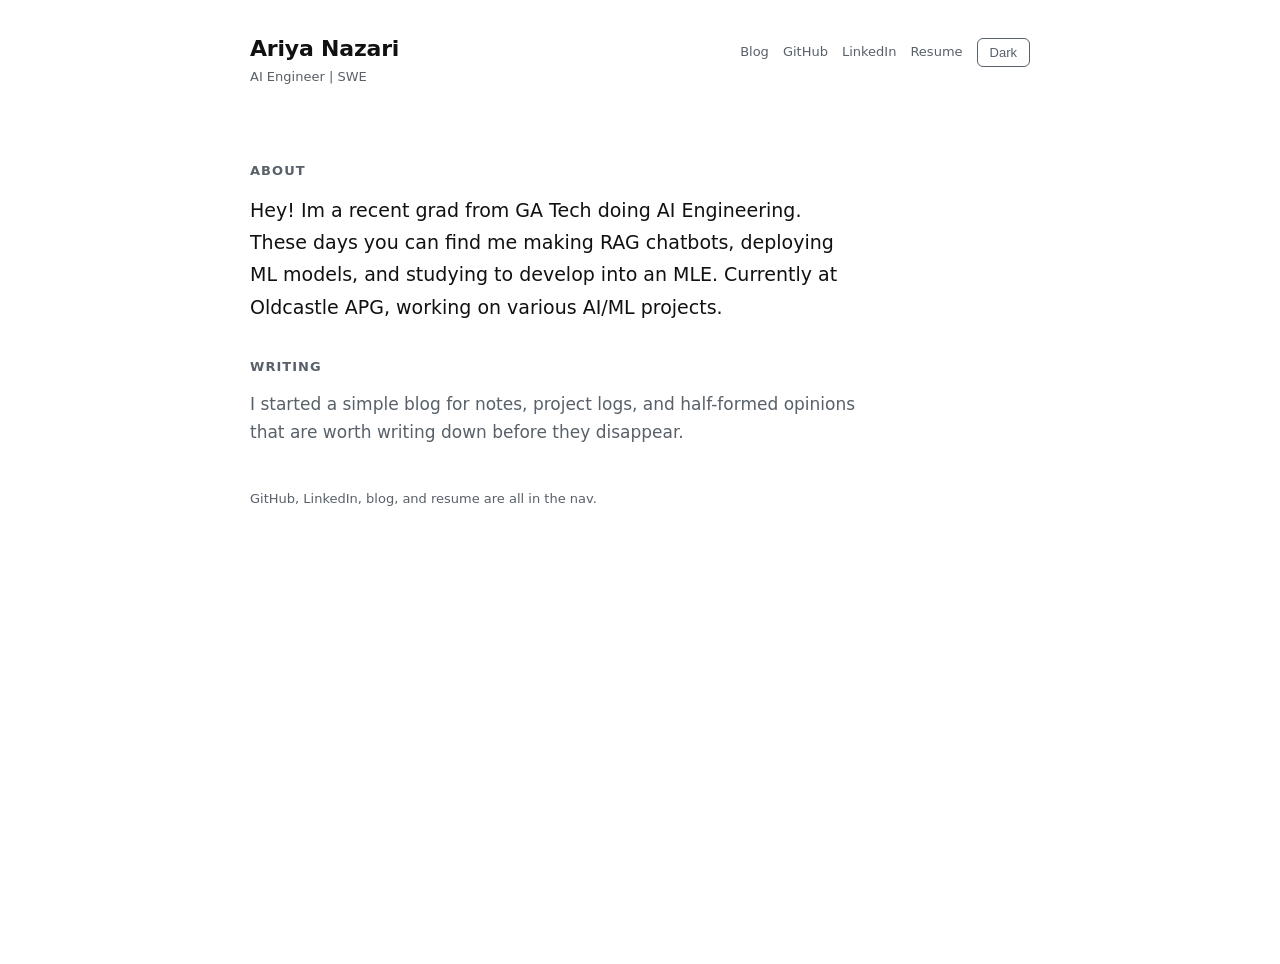
<file: index.html>
<!doctype html>
<html lang="en">
  <head>
    <meta charset="utf-8" />
    <meta name="viewport" content="width=device-width,initial-scale=1" />
    <title>Ariya Nazari</title>
    <meta
      name="description"
      content="My personal site for sharing random stuff"
    />
    <link rel="icon" href="https://www.svgrepo.com/show/440512/rick.svg" />

    <style>
      :root {
        --bg: #fff;
        --fg: #111;
        --muted: #586069;
        --accent: #0b5cff;
        --mono:
          ui-monospace, SFMono-Regular, Menlo, Monaco, "Roboto Mono",
          "Courier New", monospace;
        color-scheme: light;
      }

      [data-theme="light"] {
        --bg: #fff;
        --fg: #111;
        --muted: #586069;
        --accent: #0b5cff;
        color-scheme: light;
      }

      [data-theme="dark"] {
        --bg: #0b0b0c;
        --fg: #e6eef8;
        --muted: #94a3b8;
        --accent: #6ea8ff;
        color-scheme: dark;
      }

      html,
      body {
        height: 100%;
      }
      body {
        margin: 0;
        font-family:
          Inter,
          ui-sans-serif,
          system-ui,
          -apple-system,
          "Segoe UI",
          Roboto,
          "Helvetica Neue",
          Arial;
        background: var(--bg);
        color: var(--fg);
        -webkit-font-smoothing: antialiased;
        -moz-osx-font-smoothing: grayscale;
        line-height: 1.58;
        padding: 32px 20px;
        display: flex;
        justify-content: center;
      }
      .wrap {
        max-width: 780px;
        width: 100%;
      }
      header {
        display: flex;
        align-items: baseline;
        justify-content: space-between;
        gap: 16px;
        margin-bottom: 32px;
      }
      .brand {
        display: flex;
        flex-direction: column;
      }
      h1 {
        font-size: 22px;
        margin: 0;
        font-weight: 600;
        letter-spacing: -0.2px;
      }
      .subtitle {
        color: var(--muted);
        font-size: 13px;
      }

      nav {
        display: flex;
        gap: 14px;
        align-items: center;
      }
      a {
        color: inherit;
        text-decoration: none;
      }
      .link {
        font-size: 13px;
        color: var(--muted);
      }
      .link:hover {
        color: var(--fg);
        text-decoration: underline;
      }

      #theme-toggle {
        font-size: 13px;
        padding: 6px 12px;
        border: 1px solid var(--muted);
        border-radius: 6px;
        background: transparent;
        color: var(--muted);
        transition: all 0.2s ease;
      }

      #theme-toggle:hover {
        background: var(--muted);
        color: var(--bg);
        border-color: var(--fg);
      }

      main {
        padding-top: 8px;
      }
      .lead {
        font-size: 19px;
        margin: 0 0 16px;
        color: var(--fg);
        line-height: 1.7;
        max-width: 38rem;
      }
      .section {
        margin-top: 34px;
      }
      .section-title {
        font-size: 13px;
        margin: 0 0 12px;
        color: var(--muted);
        letter-spacing: 0.08em;
        text-transform: uppercase;
      }
      .section-copy {
        margin: 0;
        color: var(--muted);
        font-size: 17px;
        line-height: 1.7;
        max-width: 40rem;
      }

      .posts {
        display: flex;
        flex-direction: column;
        gap: 0;
      }
      .post {
        padding: 16px 0;
        border-top: 1px solid rgba(0, 0, 0, 0.06);
      }
      .post:first-child {
        border-top: 0;
      }
      .post-title {
        font-size: 20px;
        margin: 0;
        font-weight: 600;
        letter-spacing: -0.01em;
      }
      .meta {
        font-size: 12px;
        color: var(--muted);
        margin-top: 7px;
        font-family: var(--mono);
      }
      .post .excerpt {
        margin: 9px 0 0;
        color: var(--muted);
        font-size: 16px;
        line-height: 1.65;
        max-width: 42rem;
      }

      footer {
        margin-top: 42px;
        color: var(--muted);
        font-size: 13px;
      }

      .kbd {
        font-family: var(--mono);
        font-size: 12px;
        padding: 2px 6px;
        border-radius: 6px;
        border: 1px solid rgba(0, 0, 0, 0.06);
        background: rgba(0, 0, 0, 0.02);
      }

      @media (max-width: 520px) {
        body {
          padding: 20px;
        }
        header {
          flex-direction: column;
          align-items: flex-start;
          gap: 8px;
        }
      }
    </style>
  </head>
  <body>
    <div class="wrap">
      <header>
        <div class="brand">
          <h1>Ariya Nazari</h1>
          <div class="subtitle">AI Engineer | SWE</div>
        </div>
        <nav aria-label="main navigation">
          <a class="link" href="/blog/">Blog</a>
          <a class="link" href="https://github.com/mp20" target="_blank"
            >GitHub</a
          >
          <a
            class="link"
            href="https://www.linkedin.com/in/ariyanazari/"
            target="_blank"
            >LinkedIn</a
          >
          <a
            class="link"
            href="/Ariya_Nazari_Resume_Redacted.pdf"
            target="_blank"
            >Resume</a
          >
          <button
            id="theme-toggle"
            class="link"
            style="font-size: 13px"
          ></button>
        </nav>
      </header>

      <main>
        <section id="about" class="section">
          <h2 class="section-title">About</h2>
          <p class="lead">
            Hey! Im a recent grad from GA Tech doing AI Engineering. These days
            you can find me making RAG chatbots, deploying ML models, and
            studying to develop into an MLE. Currently at Oldcastle APG, working
            on various AI/ML projects.
          </p>
        </section>

        <section id="writing" class="section">
          <h2 class="section-title">Writing</h2>
          <p class="section-copy">
            I started a simple <a href="/blog/">blog</a> for notes, project
            logs, and half-formed opinions that are worth writing down before
            they disappear.
          </p>
        </section>

        <footer>
          <div>GitHub, LinkedIn, blog, and resume are all in the nav.</div>
        </footer>
      </main>
    </div>

    <script>
      const toggleBtn = document.getElementById("theme-toggle");
      const root = document.documentElement;
      const storedTheme = localStorage.getItem("theme");

      function updateButtonLabel(theme) {
        toggleBtn.textContent = theme === "dark" ? "Light" : "Dark";
      }

      if (storedTheme) {
        root.setAttribute("data-theme", storedTheme);
        updateButtonLabel(storedTheme);
      } else {
        const defaultTheme = "light";
        root.setAttribute("data-theme", defaultTheme);
        updateButtonLabel(defaultTheme);
      }

      toggleBtn.addEventListener("click", () => {
        const currentTheme = root.getAttribute("data-theme");
        const newTheme = currentTheme === "dark" ? "light" : "dark";
        root.setAttribute("data-theme", newTheme);
        localStorage.setItem("theme", newTheme);
        updateButtonLabel(newTheme);
      });
    </script>
  </body>
</html>
</file>
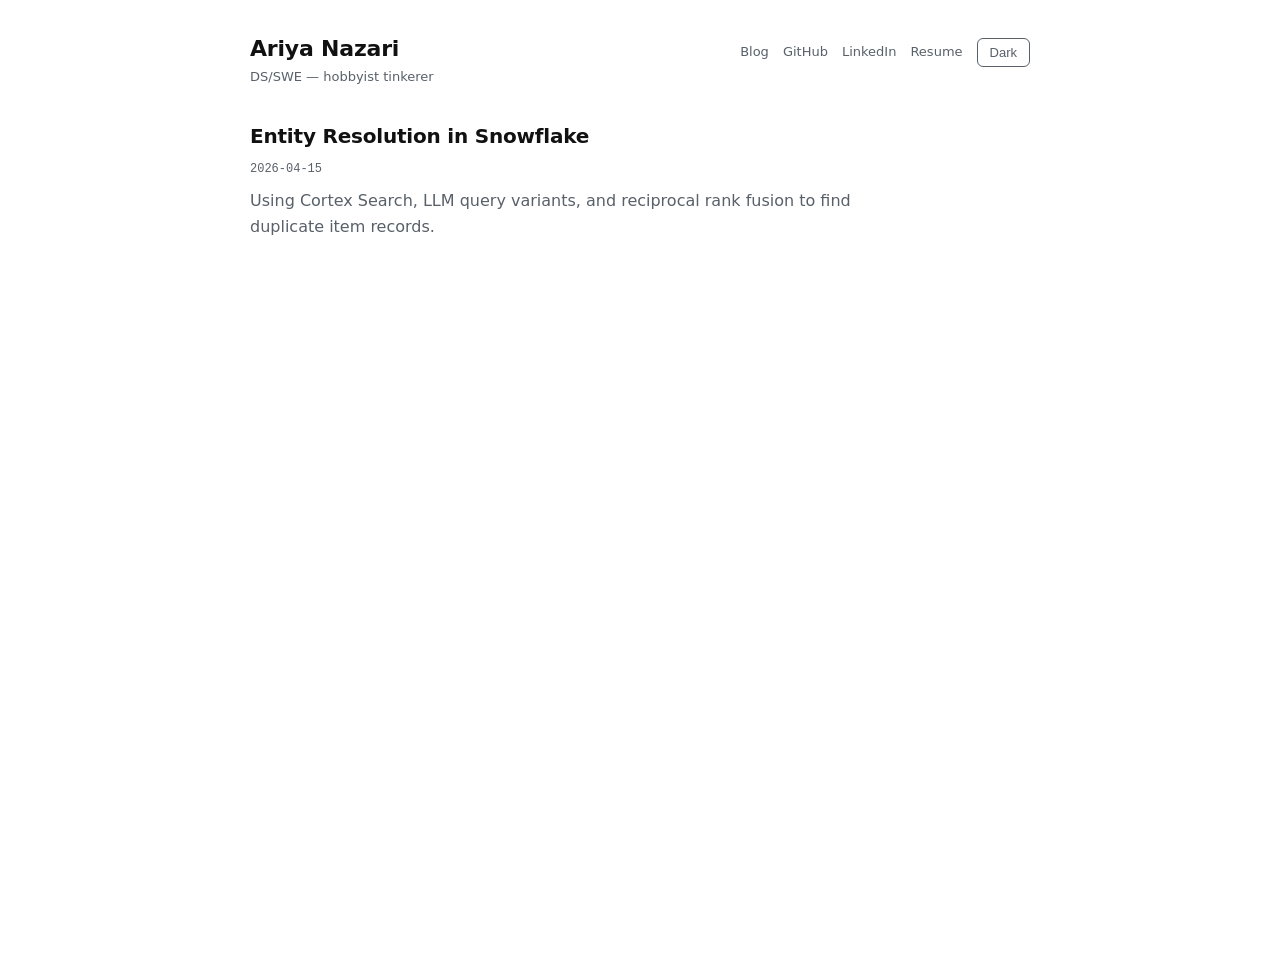
<file: blog/index.html>
<!doctype html>
<html lang="en">
<head>
  <meta charset="utf-8" />
  <meta name="viewport" content="width=device-width,initial-scale=1" />
  <title>Blog | Ariya Nazari</title>
  <meta name="description" content="Notes, thoughts, and project logs from Ariya Nazari." />
  <link rel="icon" href="https://www.svgrepo.com/show/440512/rick.svg">
  <link rel="stylesheet" href="/assets/css/blog.css" />
</head>
<body>
  <div class="wrap">
    <header class="site-header">
      <div class="brand">
        <a class="brand-title" href="/">Ariya Nazari</a>
        <div class="subtitle">DS/SWE — hobbyist tinkerer</div>
      </div>
      <nav class="nav" aria-label="blog navigation">
        <a class="link" href="/blog/">Blog</a>
        <a class="link" href="https://github.com/mp20" target="_blank">GitHub</a>
        <a class="link" href="https://www.linkedin.com/in/ariyanazari/" target="_blank">LinkedIn</a>
        <a class="link" href="/Ariya_Nazari_Resume_Redacted.pdf" target="_blank">Resume</a>
        <button id="theme-toggle" class="link" type="button"></button>
      </nav>
    </header>

    <main>
      <section class="posts">
        <article class="post">
          <h2 class="post-title"><a href="/blog/entity-resolution-in-snowflake/">Entity Resolution in Snowflake</a></h2>
          <div class="meta">2026-04-15</div>
          <p class="excerpt">Using Cortex Search, LLM query variants, and reciprocal rank fusion to find duplicate item records.</p>
        </article>
      </section>
    </main>

  </div>

  <script>
    const toggleBtn = document.getElementById('theme-toggle');
    const root = document.documentElement;
    const storedTheme = localStorage.getItem('theme');

    function updateButtonLabel(theme) {
      toggleBtn.textContent = theme === 'dark' ? 'Light' : 'Dark';
    }

    if (storedTheme) {
      root.setAttribute('data-theme', storedTheme);
      updateButtonLabel(storedTheme);
    } else {
      const defaultTheme = 'light';
      root.setAttribute('data-theme', defaultTheme);
      updateButtonLabel(defaultTheme);
    }

    toggleBtn.addEventListener('click', () => {
      const currentTheme = root.getAttribute('data-theme');
      const newTheme = currentTheme === 'dark' ? 'light' : 'dark';
      root.setAttribute('data-theme', newTheme);
      localStorage.setItem('theme', newTheme);
      updateButtonLabel(newTheme);
    });
  </script>
</body>
</html>
</file>
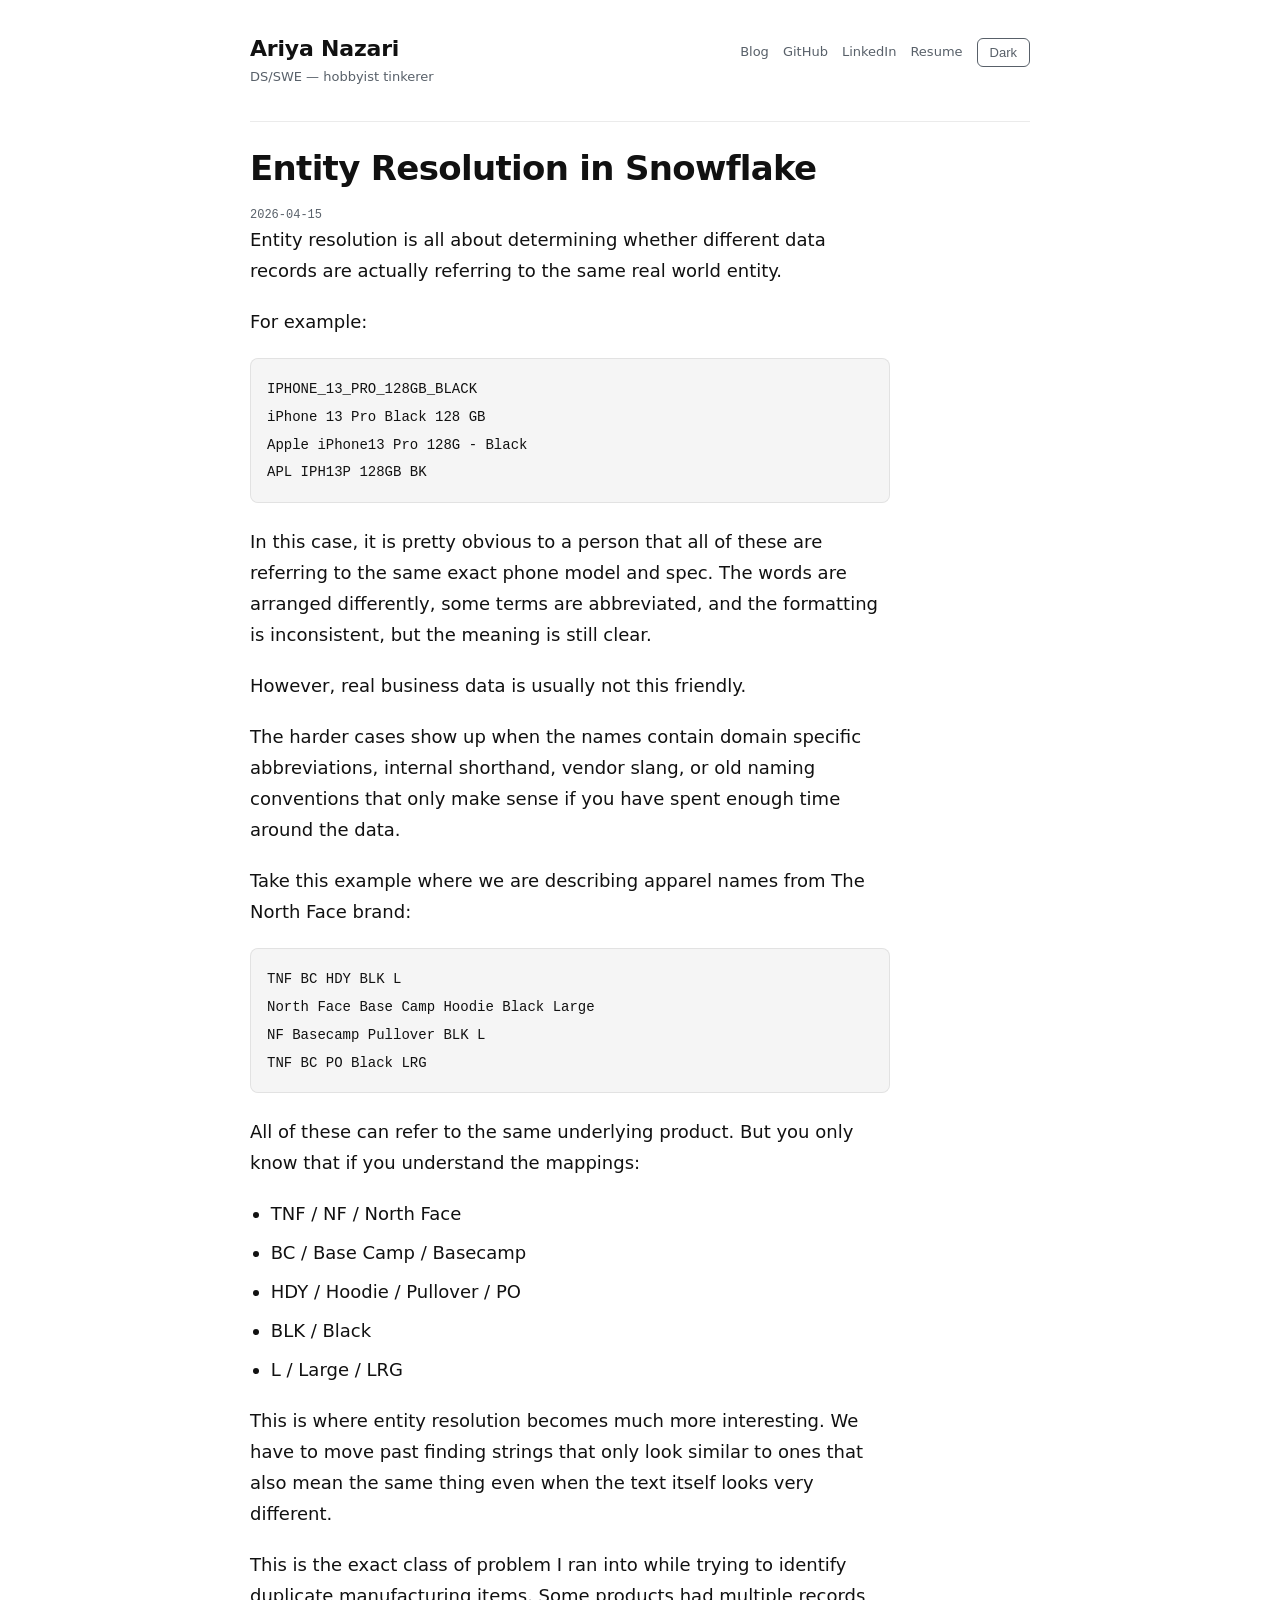
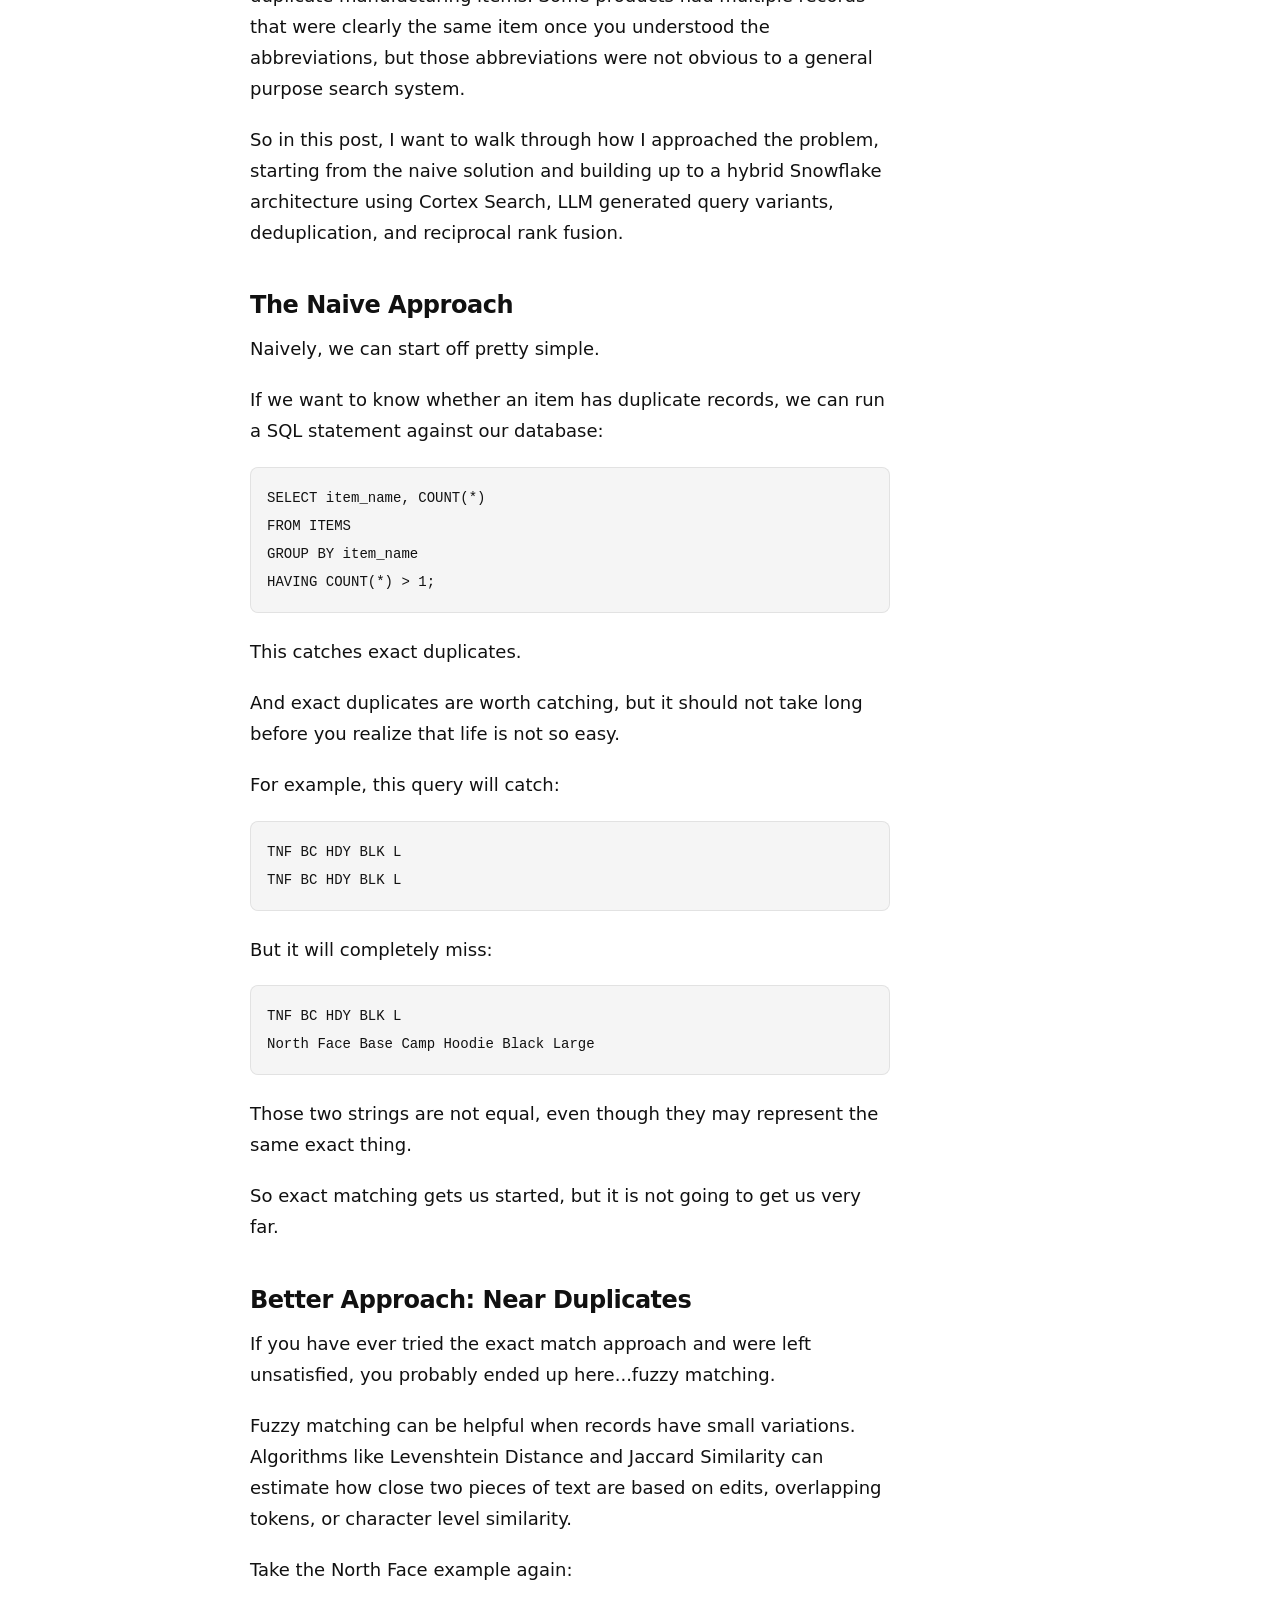
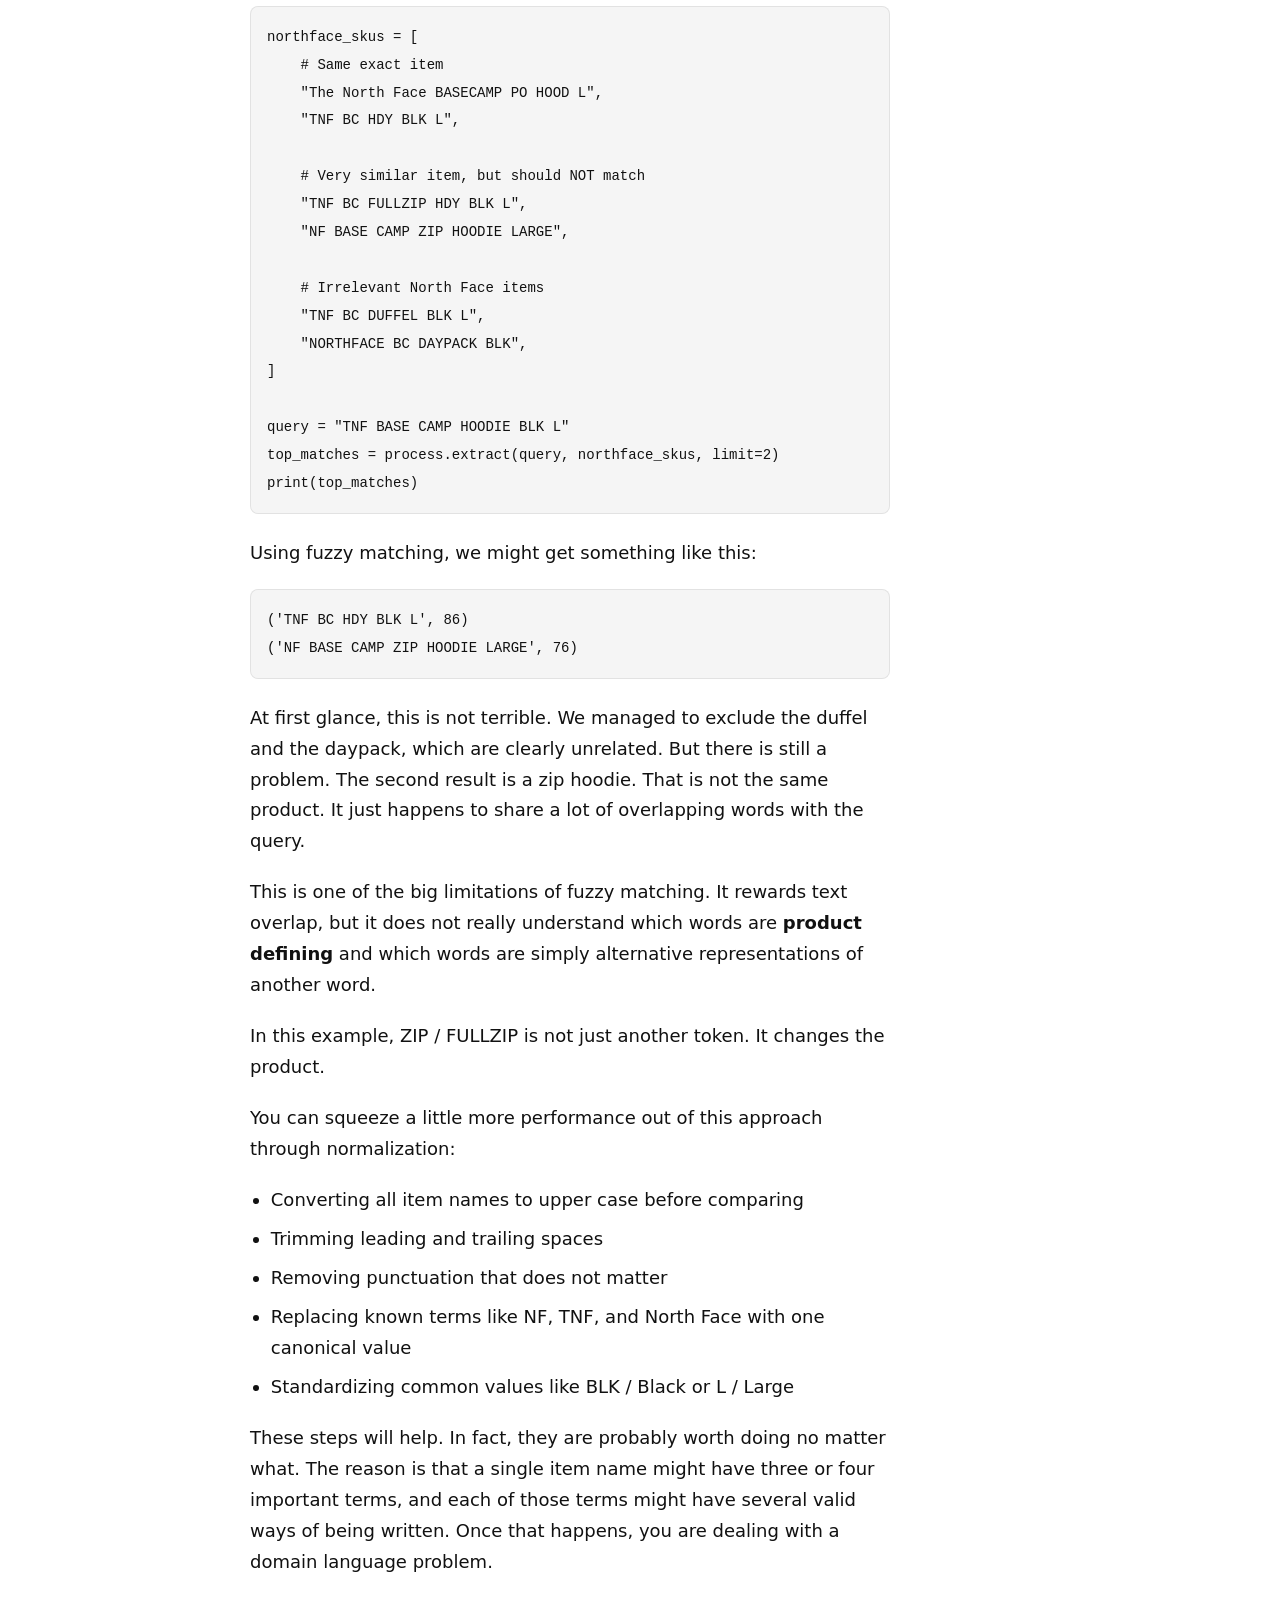
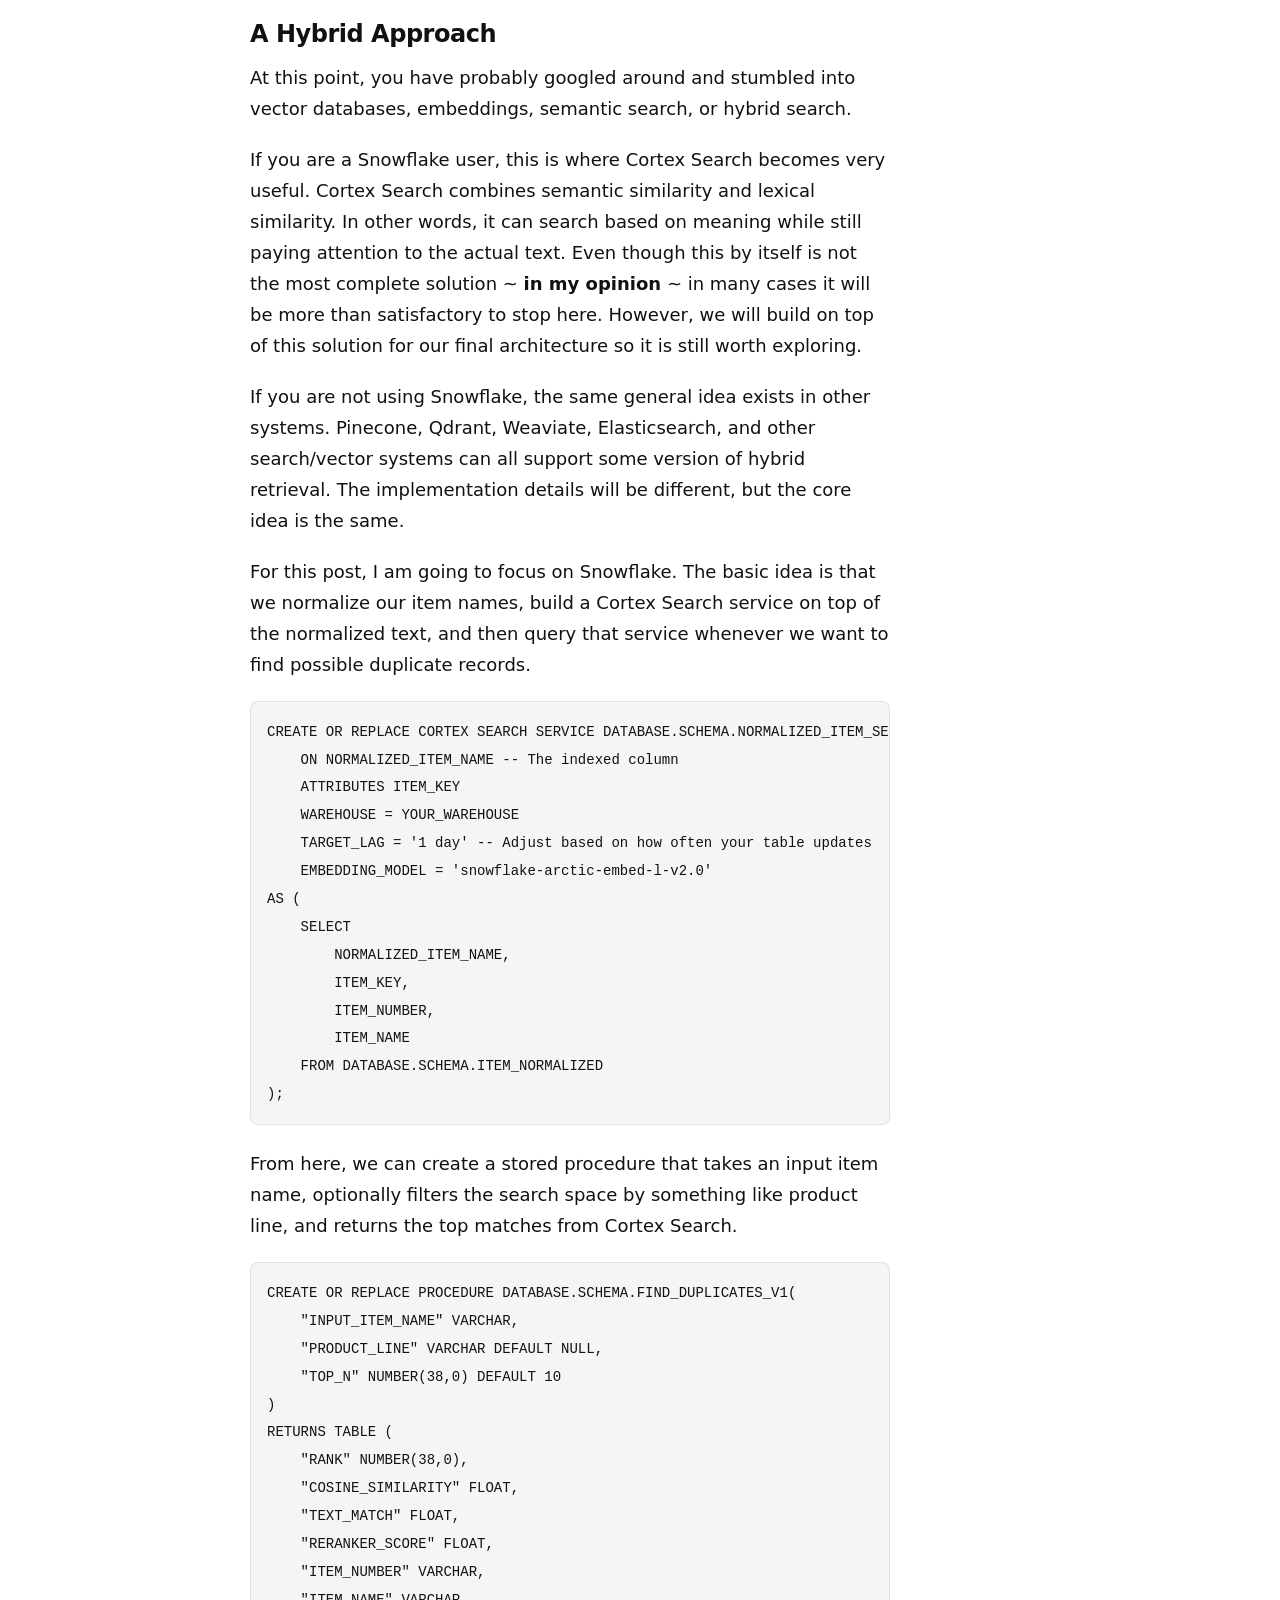
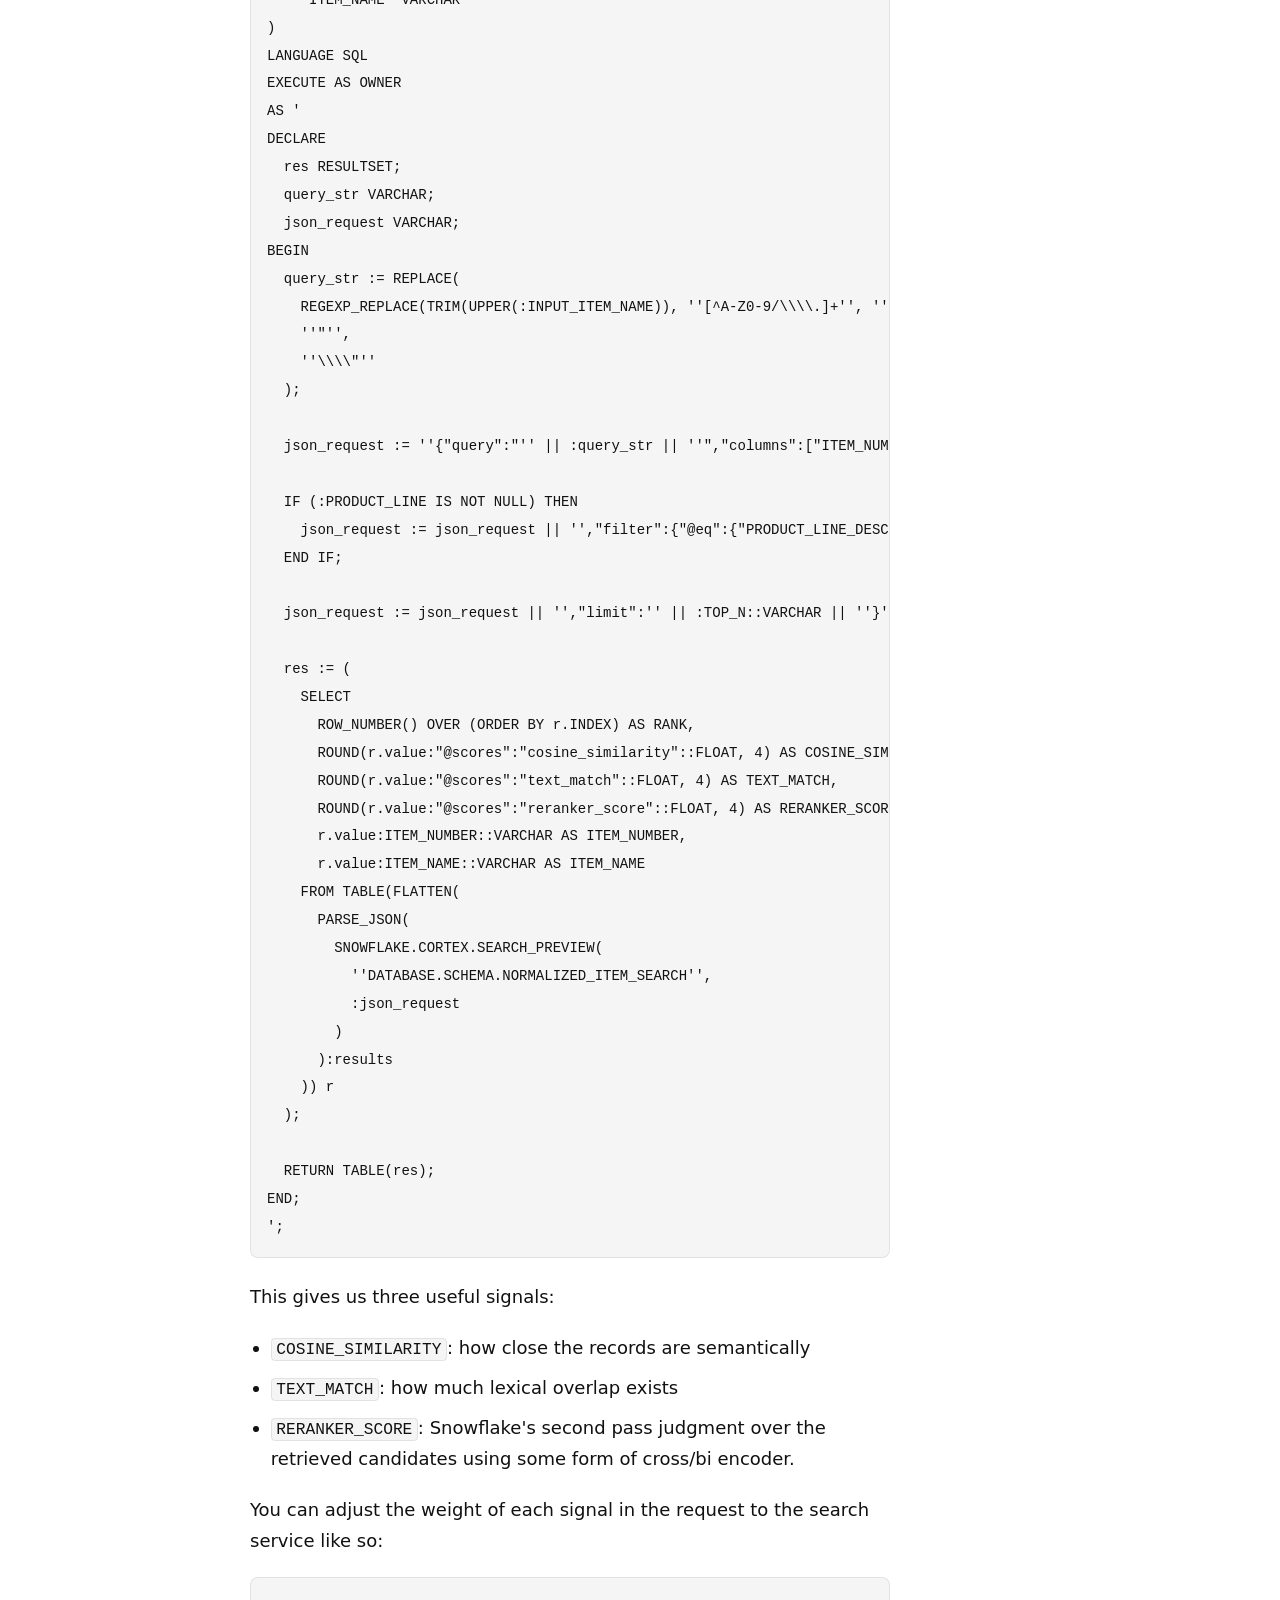
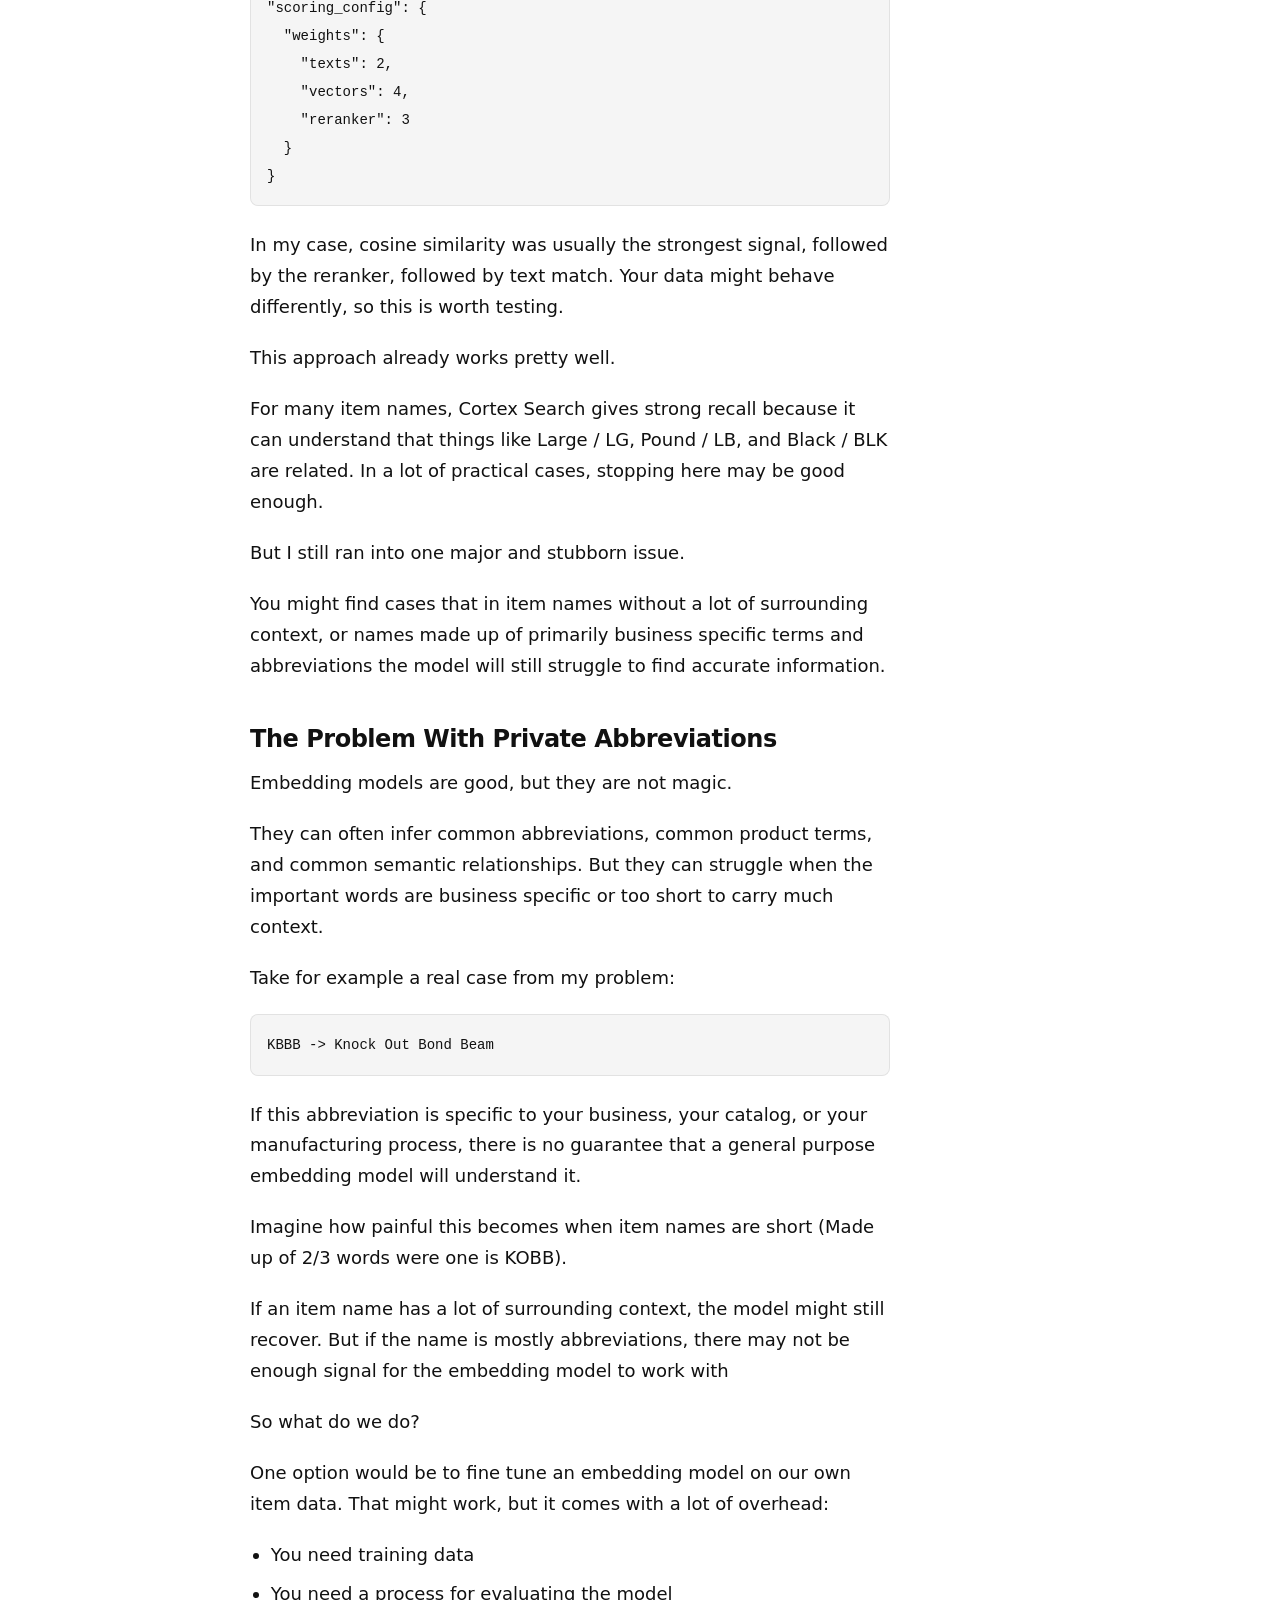
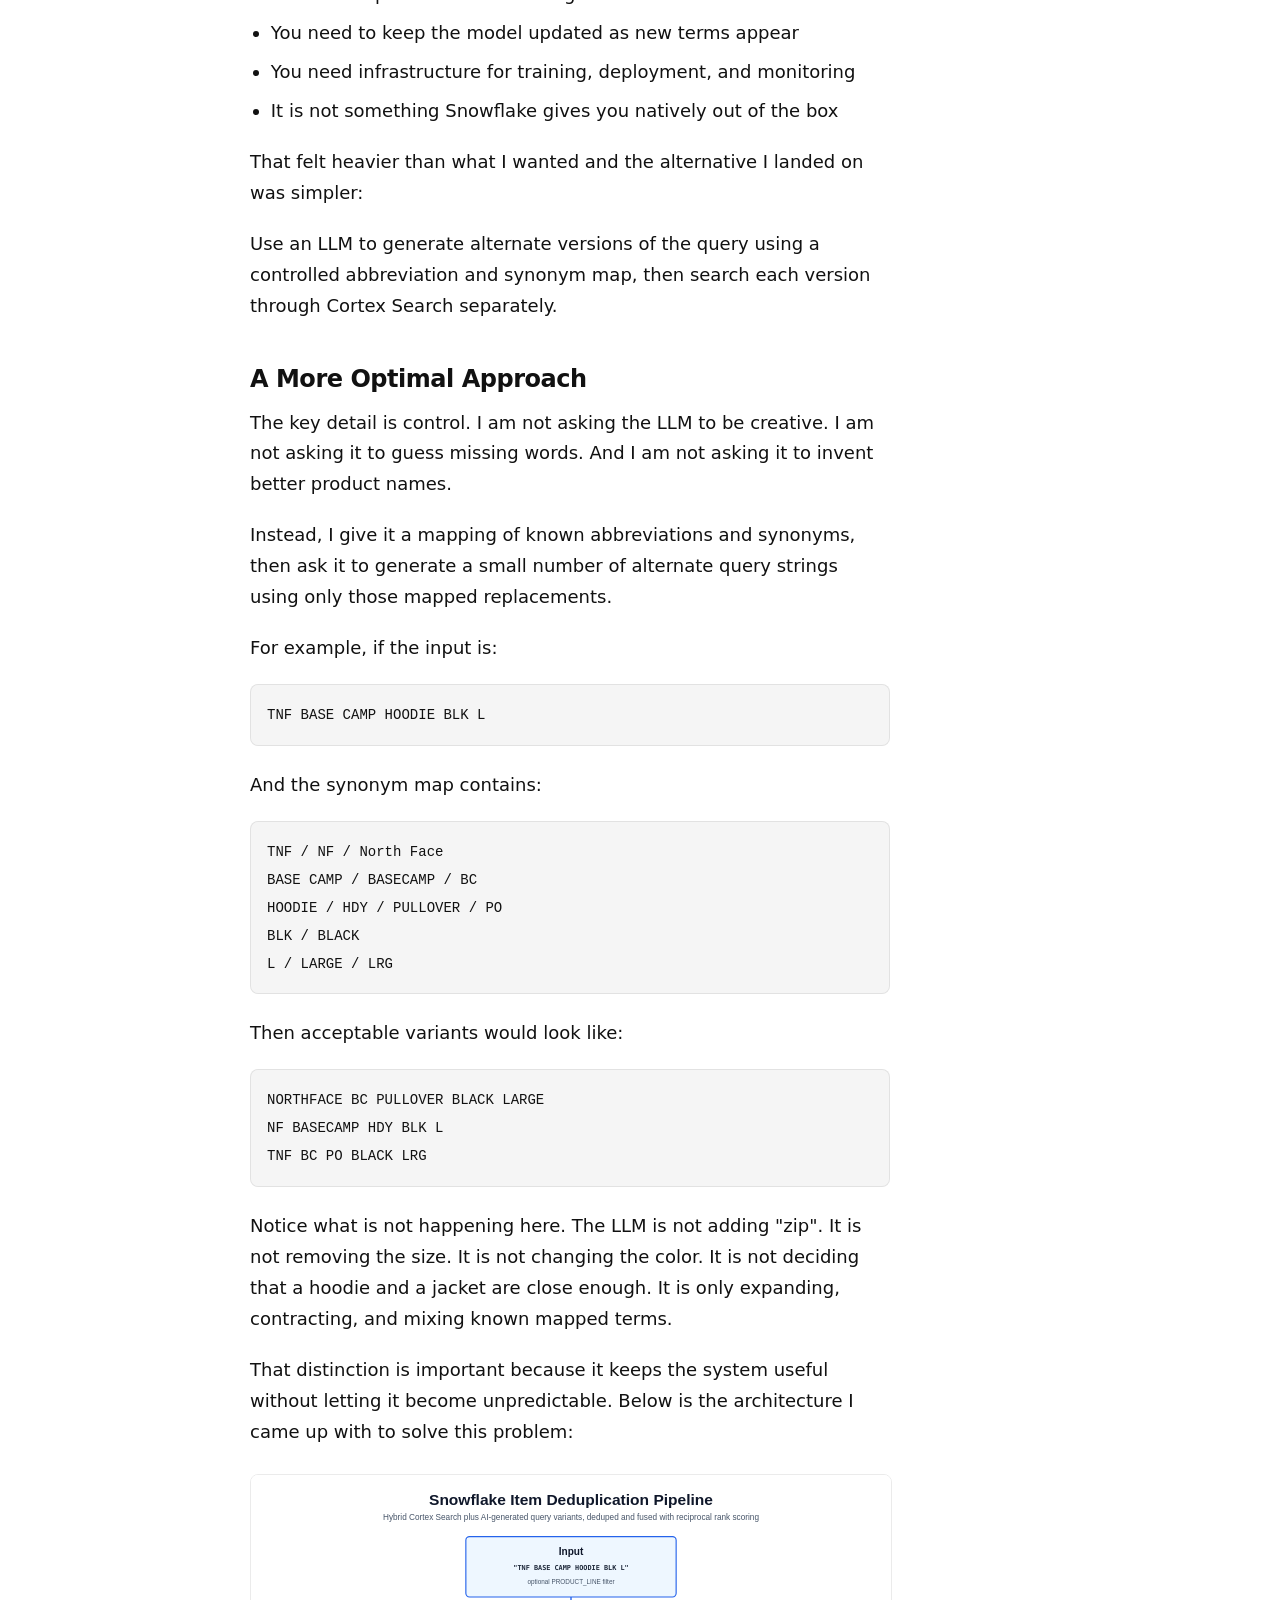
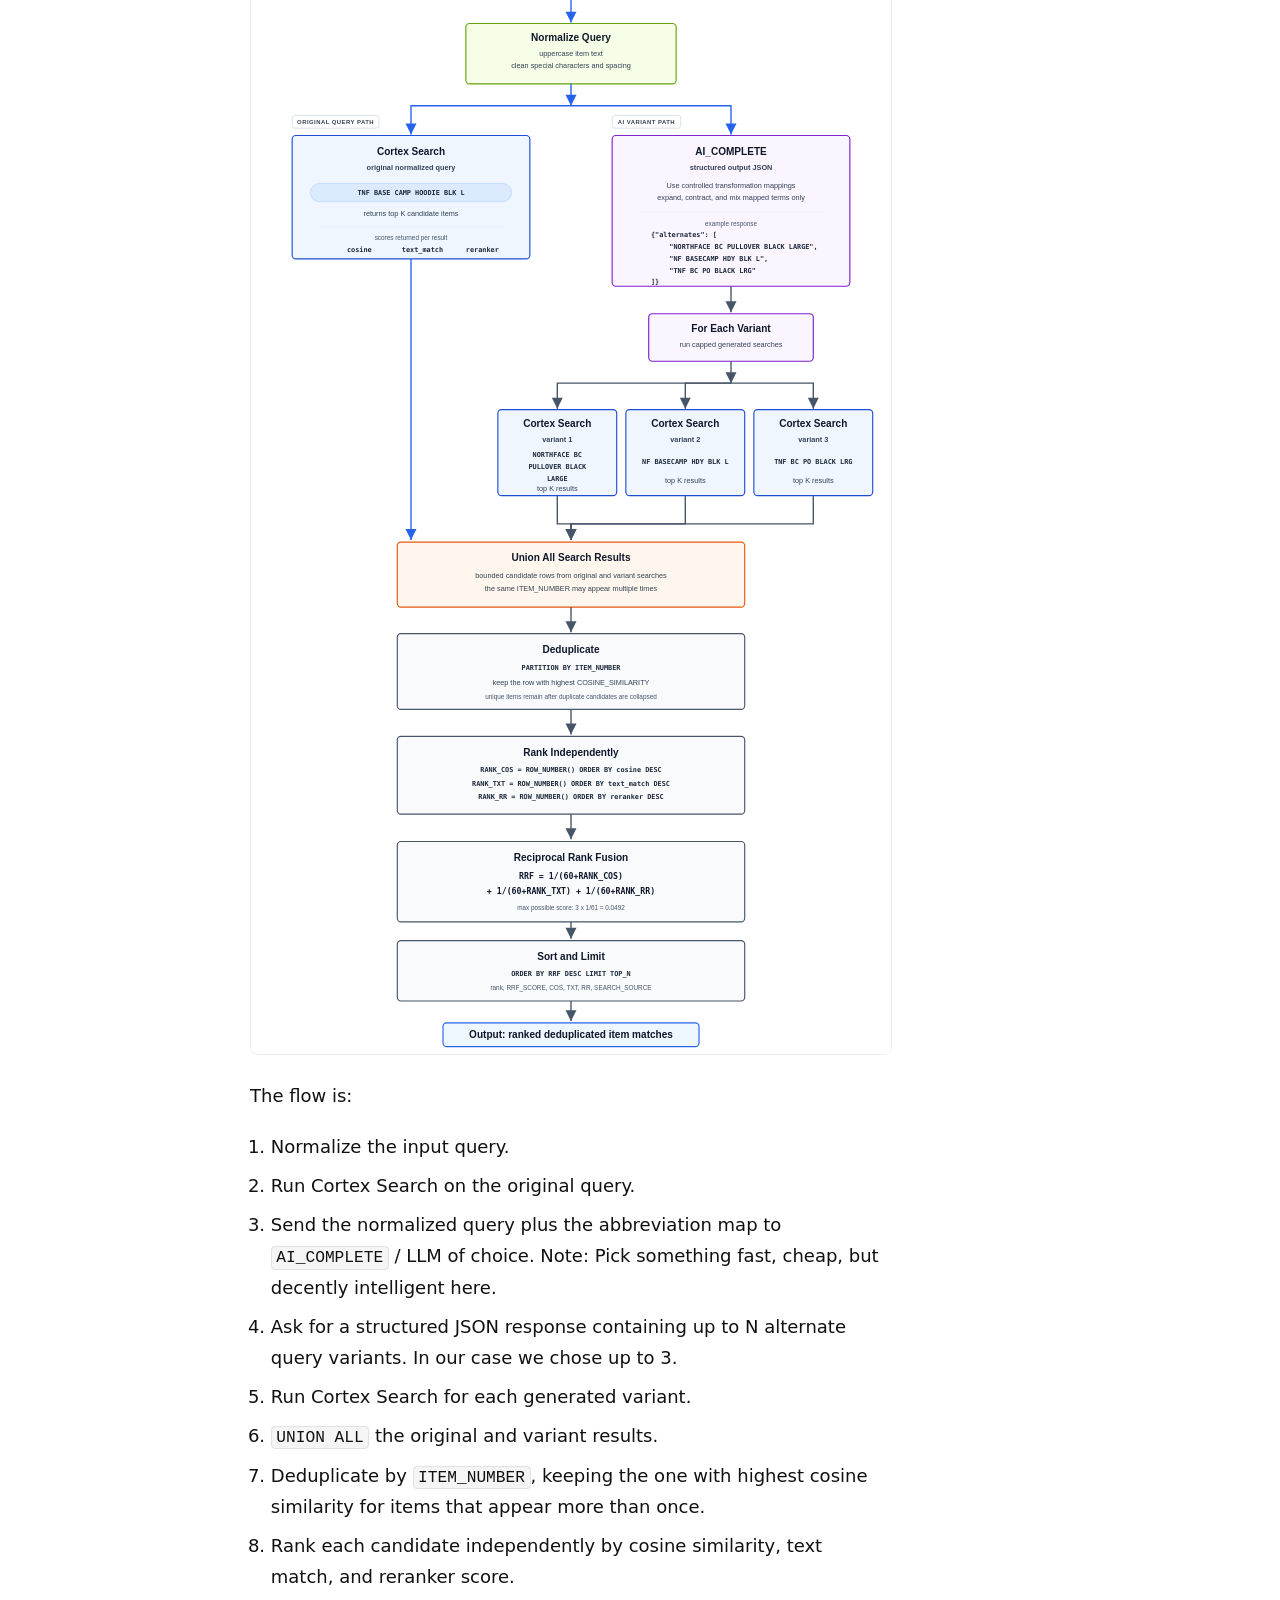
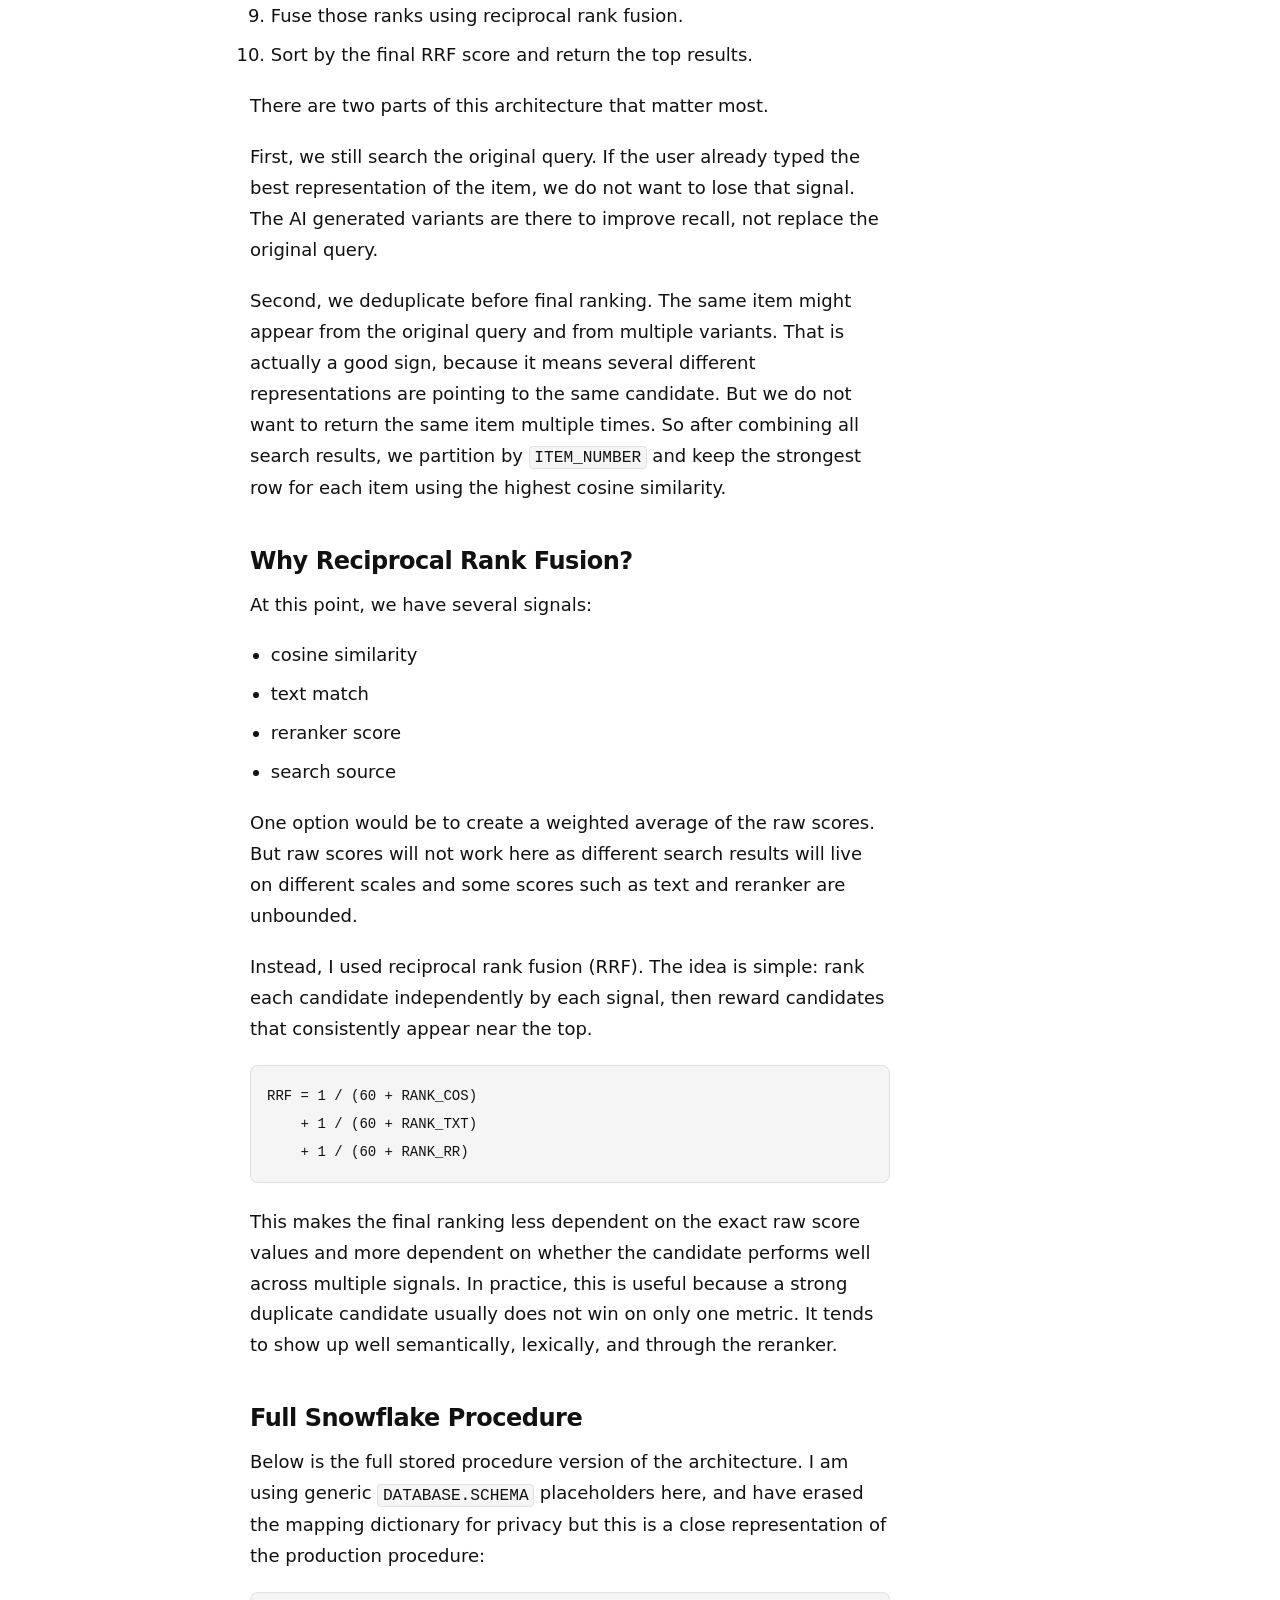
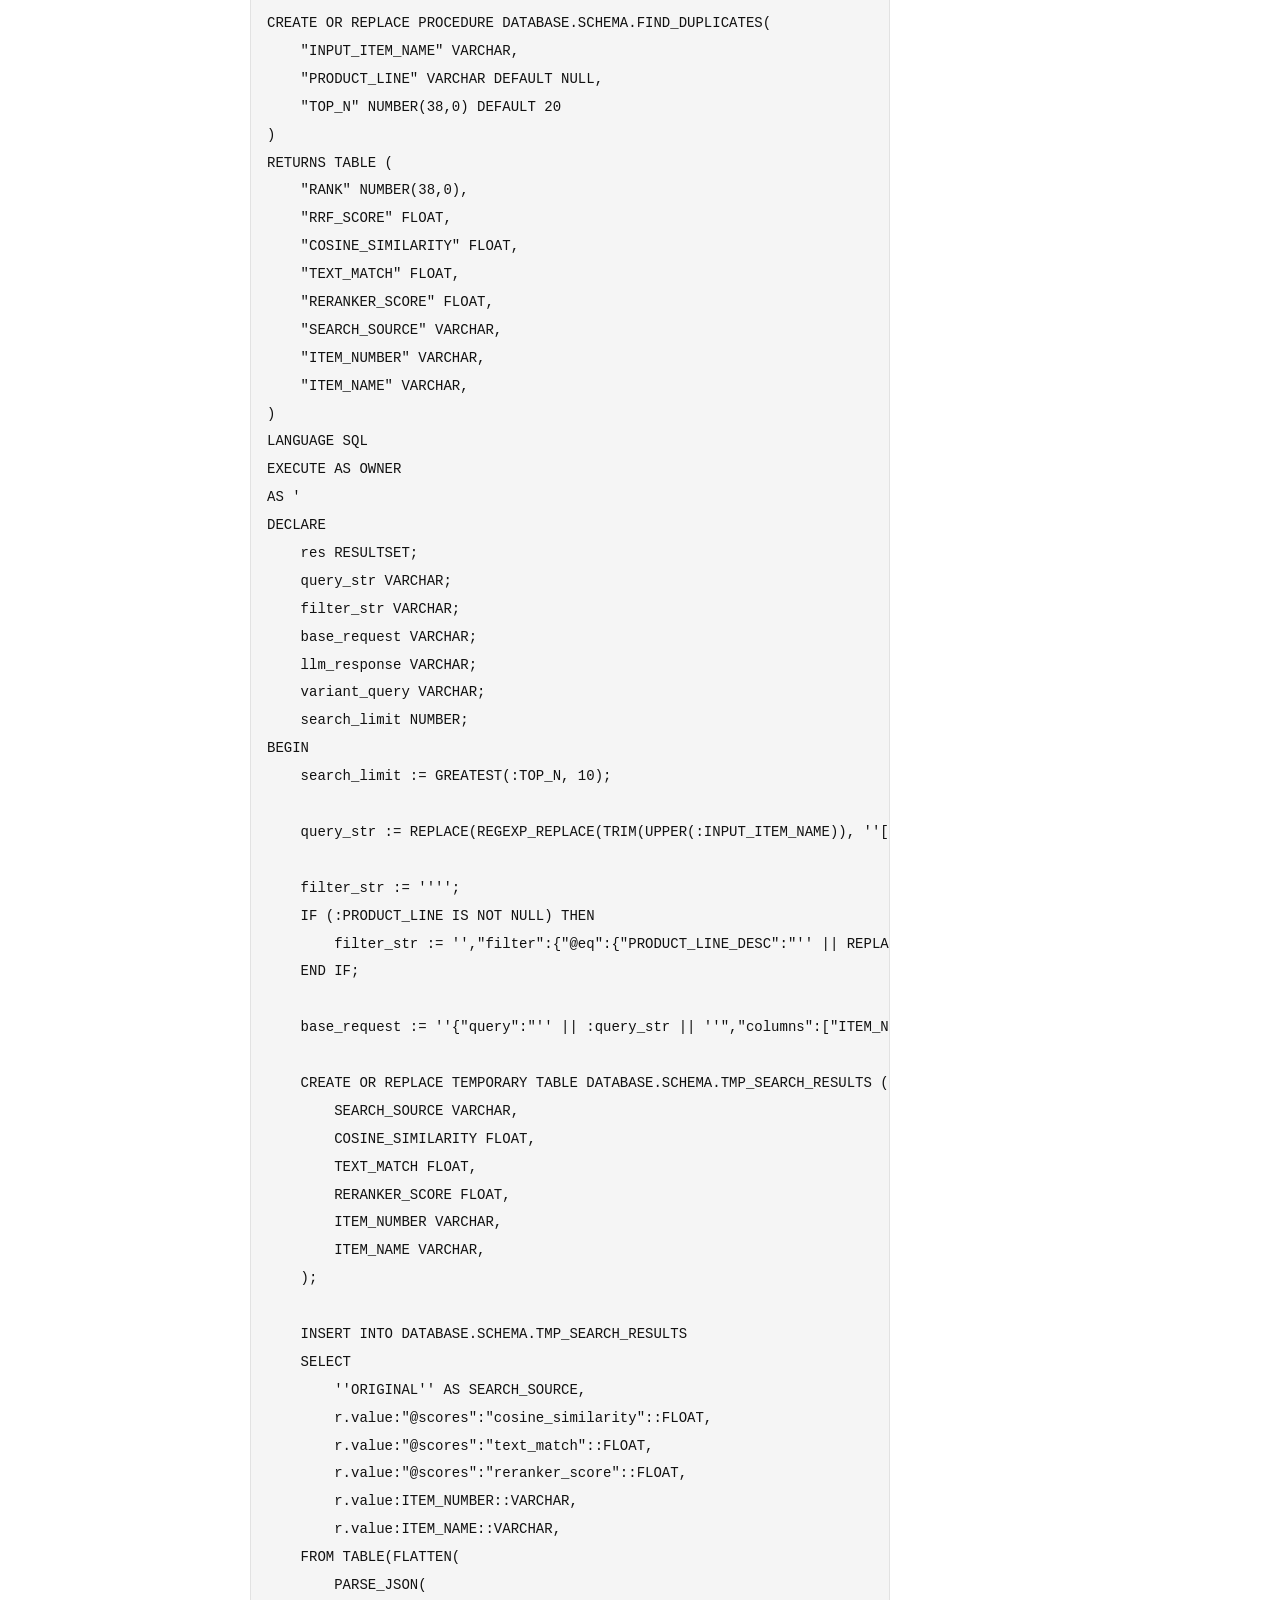
<file: blog/entity-resolution-in-snowflake/index.html>
<!doctype html>
<html lang="en">
<head>
  <meta charset="utf-8" />
  <meta name="viewport" content="width=device-width,initial-scale=1" />
  <title>Entity Resolution in Snowflake | Ariya Nazari</title>
  <meta name="description" content="Using Cortex Search, LLM query variants, and reciprocal rank fusion to find duplicate item records." />
  <link rel="icon" href="https://www.svgrepo.com/show/440512/rick.svg">
  <link rel="stylesheet" href="/assets/css/blog.css" />
</head>
<body>
  <div class="wrap">
    <header class="site-header">
      <div class="brand">
        <a class="brand-title" href="/">Ariya Nazari</a>
        <div class="subtitle">DS/SWE — hobbyist tinkerer</div>
      </div>
      <nav class="nav" aria-label="post navigation">
        <a class="link" href="/blog/">Blog</a>
        <a class="link" href="https://github.com/mp20" target="_blank">GitHub</a>
        <a class="link" href="https://www.linkedin.com/in/ariyanazari/" target="_blank">LinkedIn</a>
        <a class="link" href="/Ariya_Nazari_Resume_Redacted.pdf" target="_blank">Resume</a>
        <button id="theme-toggle" class="link" type="button"></button>
      </nav>
    </header>

    <main class="post-page">
      <h1>Entity Resolution in Snowflake</h1>
      <div class="meta">2026-04-15</div>

      <div class="post-body">
<p>Entity resolution is all about determining whether different data records are actually referring to the same real world entity.</p>
<p>For example:</p>
<pre><code class="language-text">IPHONE_13_PRO_128GB_BLACK
iPhone 13 Pro Black 128 GB
Apple iPhone13 Pro 128G - Black
APL IPH13P 128GB BK
</code></pre>
<p>In this case, it is pretty obvious to a person that all of these are referring to the same exact phone model and spec. The words are arranged differently, some terms are abbreviated, and the formatting is inconsistent, but the meaning is still clear.</p>
<p>However, real business data is usually not this friendly.</p>
<p>The harder cases show up when the names contain domain specific abbreviations, internal shorthand, vendor slang, or old naming conventions that only make sense if you have spent enough time around the data.</p>
<p>Take this example where we are describing apparel names from The North Face brand:</p>
<pre><code class="language-text">TNF BC HDY BLK L
North Face Base Camp Hoodie Black Large
NF Basecamp Pullover BLK L
TNF BC PO Black LRG
</code></pre>
<p>All of these can refer to the same underlying product. But you only know that if you understand the mappings:</p>
<ul>
<li>TNF / NF / North Face</li>
<li>BC / Base Camp / Basecamp</li>
<li>HDY / Hoodie / Pullover / PO</li>
<li>BLK / Black</li>
<li>L / Large / LRG</li>
</ul>
<p>This is where entity resolution becomes much more interesting. We have to move past finding strings that only look similar to ones that also mean the same thing even when the text itself looks very different.</p>
<p>This is the exact class of problem I ran into while trying to identify duplicate manufacturing items. Some products had multiple records that were clearly the same item once you understood the abbreviations, but those abbreviations were not obvious to a general purpose search system.</p>
<p>So in this post, I want to walk through how I approached the problem, starting from the naive solution and building up to a hybrid Snowflake architecture using Cortex Search, LLM generated query variants, deduplication, and reciprocal rank fusion.</p>
<h2>The Naive Approach</h2>
<p>Naively, we can start off pretty simple.</p>
<p>If we want to know whether an item has duplicate records, we can run a SQL statement against our database:</p>
<pre><code class="language-sql">SELECT item_name, COUNT(*)
FROM ITEMS
GROUP BY item_name
HAVING COUNT(*) &gt; 1;
</code></pre>
<p>This catches exact duplicates.</p>
<p>And exact duplicates are worth catching, but it should not take long before you realize that life is not so easy.</p>
<p>For example, this query will catch:</p>
<pre><code class="language-text">TNF BC HDY BLK L
TNF BC HDY BLK L
</code></pre>
<p>But it will completely miss:</p>
<pre><code class="language-text">TNF BC HDY BLK L
North Face Base Camp Hoodie Black Large
</code></pre>
<p>Those two strings are not equal, even though they may represent the same exact thing.</p>
<p>So exact matching gets us started, but it is not going to get us very far.</p>
<h2>Better Approach: Near Duplicates</h2>
<p>If you have ever tried the exact match approach and were left unsatisfied, you probably ended up here...fuzzy matching.</p>
<p>Fuzzy matching can be helpful when records have small variations. Algorithms like Levenshtein Distance and Jaccard Similarity can estimate how close two pieces of text are based on edits, overlapping tokens, or character level similarity.</p>
<p>Take the North Face example again:</p>
<pre><code class="language-python">northface_skus = [
    # Same exact item
    &quot;The North Face BASECAMP PO HOOD L&quot;,
    &quot;TNF BC HDY BLK L&quot;,

    # Very similar item, but should NOT match
    &quot;TNF BC FULLZIP HDY BLK L&quot;,
    &quot;NF BASE CAMP ZIP HOODIE LARGE&quot;,

    # Irrelevant North Face items
    &quot;TNF BC DUFFEL BLK L&quot;,
    &quot;NORTHFACE BC DAYPACK BLK&quot;,
]

query = &quot;TNF BASE CAMP HOODIE BLK L&quot;
top_matches = process.extract(query, northface_skus, limit=2)
print(top_matches)
</code></pre>
<p>Using fuzzy matching, we might get something like this:</p>
<pre><code class="language-text">('TNF BC HDY BLK L', 86)
('NF BASE CAMP ZIP HOODIE LARGE', 76)
</code></pre>
<p>At first glance, this is not terrible. We managed to exclude the duffel and the daypack, which are clearly unrelated. But there is still a problem. The second result is a zip hoodie. That is not the same product. It just happens to share a lot of overlapping words with the query.</p>
<p>This is one of the big limitations of fuzzy matching. It rewards text overlap, but it does not really understand which words are <strong>product defining</strong> and which words are simply alternative representations of another word.</p>
<p>In this example, ZIP / FULLZIP is not just another token. It changes the product.</p>
<p>You can squeeze a little more performance out of this approach through normalization:</p>
<ul>
<li>Converting all item names to upper case before comparing</li>
<li>Trimming leading and trailing spaces</li>
<li>Removing punctuation that does not matter</li>
<li>Replacing known terms like NF, TNF, and North Face with one canonical value</li>
<li>Standardizing common values like BLK / Black or L / Large</li>
</ul>
<p>These steps will help. In fact, they are probably worth doing no matter what. The reason is that a single item name might have three or four important terms, and each of those terms might have several valid ways of being written. Once that happens, you are dealing with a domain language problem. </p>
<h2>A Hybrid Approach</h2>
<p>At this point, you have probably googled around and stumbled into vector databases, embeddings, semantic search, or hybrid search.</p>
<p>If you are a Snowflake user, this is where Cortex Search becomes very useful. Cortex Search combines semantic similarity and lexical similarity. In other words, it can search based on meaning while still paying attention to the actual text. Even though this by itself is not the most complete solution ~ <strong>in my opinion</strong> ~ in many cases it will be more than satisfactory to stop here. However, we will build on top of this solution for our final architecture so it is still worth exploring.</p>
<p>If you are not using Snowflake, the same general idea exists in other systems. Pinecone, Qdrant, Weaviate, Elasticsearch, and other search/vector systems can all support some version of hybrid retrieval. The implementation details will be different, but the core idea is the same.</p>
<p>For this post, I am going to focus on Snowflake. The basic idea is that we normalize our item names, build a Cortex Search service on top of the normalized text, and then query that service whenever we want to find possible duplicate records.</p>
<pre><code class="language-sql">CREATE OR REPLACE CORTEX SEARCH SERVICE DATABASE.SCHEMA.NORMALIZED_ITEM_SEARCH
    ON NORMALIZED_ITEM_NAME -- The indexed column
    ATTRIBUTES ITEM_KEY
    WAREHOUSE = YOUR_WAREHOUSE
    TARGET_LAG = '1 day' -- Adjust based on how often your table updates
    EMBEDDING_MODEL = 'snowflake-arctic-embed-l-v2.0'
AS (
    SELECT
        NORMALIZED_ITEM_NAME,
        ITEM_KEY,
        ITEM_NUMBER,
        ITEM_NAME
    FROM DATABASE.SCHEMA.ITEM_NORMALIZED
);
</code></pre>
<p>From here, we can create a stored procedure that takes an input item name, optionally filters the search space by something like product line, and returns the top matches from Cortex Search.</p>
<pre><code class="language-sql">CREATE OR REPLACE PROCEDURE DATABASE.SCHEMA.FIND_DUPLICATES_V1(
    &quot;INPUT_ITEM_NAME&quot; VARCHAR,
    &quot;PRODUCT_LINE&quot; VARCHAR DEFAULT NULL,
    &quot;TOP_N&quot; NUMBER(38,0) DEFAULT 10
)
RETURNS TABLE (
    &quot;RANK&quot; NUMBER(38,0),
    &quot;COSINE_SIMILARITY&quot; FLOAT,
    &quot;TEXT_MATCH&quot; FLOAT,
    &quot;RERANKER_SCORE&quot; FLOAT,
    &quot;ITEM_NUMBER&quot; VARCHAR,
    &quot;ITEM_NAME&quot; VARCHAR
)
LANGUAGE SQL
EXECUTE AS OWNER
AS '
DECLARE
  res RESULTSET;
  query_str VARCHAR;
  json_request VARCHAR;
BEGIN
  query_str := REPLACE(
    REGEXP_REPLACE(TRIM(UPPER(:INPUT_ITEM_NAME)), ''[^A-Z0-9/\\\\.]+'', '' ''),
    ''&quot;'',
    ''\\\\&quot;''
  );

  json_request := ''{&quot;query&quot;:&quot;'' || :query_str || ''&quot;,&quot;columns&quot;:[&quot;ITEM_NUMBER&quot;,&quot;ITEM_NAME&quot;],&quot;scoring_config&quot;:{&quot;weights&quot;:{&quot;texts&quot;:2,&quot;vectors&quot;:4,&quot;reranker&quot;:3}}'';

  IF (:PRODUCT_LINE IS NOT NULL) THEN
    json_request := json_request || '',&quot;filter&quot;:{&quot;@eq&quot;:{&quot;PRODUCT_LINE_DESC&quot;:&quot;'' || REPLACE(:PRODUCT_LINE, ''&quot;'', ''\\\\&quot;'') || ''&quot;}}'';
  END IF;

  json_request := json_request || '',&quot;limit&quot;:'' || :TOP_N::VARCHAR || ''}'';

  res := (
    SELECT
      ROW_NUMBER() OVER (ORDER BY r.INDEX) AS RANK,
      ROUND(r.value:&quot;@scores&quot;:&quot;cosine_similarity&quot;::FLOAT, 4) AS COSINE_SIMILARITY,
      ROUND(r.value:&quot;@scores&quot;:&quot;text_match&quot;::FLOAT, 4) AS TEXT_MATCH,
      ROUND(r.value:&quot;@scores&quot;:&quot;reranker_score&quot;::FLOAT, 4) AS RERANKER_SCORE,
      r.value:ITEM_NUMBER::VARCHAR AS ITEM_NUMBER,
      r.value:ITEM_NAME::VARCHAR AS ITEM_NAME
    FROM TABLE(FLATTEN(
      PARSE_JSON(
        SNOWFLAKE.CORTEX.SEARCH_PREVIEW(
          ''DATABASE.SCHEMA.NORMALIZED_ITEM_SEARCH'',
          :json_request
        )
      ):results
    )) r
  );

  RETURN TABLE(res);
END;
';
</code></pre>
<p>This gives us three useful signals:</p>
<ul>
<li><code>COSINE_SIMILARITY</code>: how close the records are semantically</li>
<li><code>TEXT_MATCH</code>: how much lexical overlap exists</li>
<li><code>RERANKER_SCORE</code>: Snowflake's second pass judgment over the retrieved candidates using some form of cross/bi encoder.</li>
</ul>
<p>You can adjust the weight of each signal in the request to the search service like so:</p>
<pre><code class="language-json">&quot;scoring_config&quot;: {
  &quot;weights&quot;: {
    &quot;texts&quot;: 2,
    &quot;vectors&quot;: 4,
    &quot;reranker&quot;: 3
  }
}
</code></pre>
<p>In my case, cosine similarity was usually the strongest signal, followed by the reranker, followed by text match. Your data might behave differently, so this is worth testing.</p>
<p>This approach already works pretty well.</p>
<p>For many item names, Cortex Search gives strong recall because it can understand that things like Large / LG, Pound / LB, and Black / BLK are related. In a lot of practical cases, stopping here may be good enough.</p>
<p>But I still ran into one major and stubborn issue.</p>
<p>You might find cases that in item names without a lot of surrounding context, or names made up of primarily business specific terms and abbreviations the model will still struggle to find accurate information. </p>
<h2>The Problem With Private Abbreviations</h2>
<p>Embedding models are good, but they are not magic.</p>
<p>They can often infer common abbreviations, common product terms, and common semantic relationships. But they can struggle when the important words are business specific or too short to carry much context.</p>
<p>Take for example a real case from my problem:</p>
<pre><code class="language-text">KBBB -&gt; Knock Out Bond Beam
</code></pre>
<p>If this abbreviation is specific to your business, your catalog, or your manufacturing process, there is no guarantee that a general purpose embedding model will understand it. </p>
<p>Imagine how painful this becomes when item names are short (Made up of 2/3 words were one is KOBB).</p>
<p>If an item name has a lot of surrounding context, the model might still recover. But if the name is mostly abbreviations, there may not be enough signal for the embedding model to work with</p>
<p>So what do we do?</p>
<p>One option would be to fine tune an embedding model on our own item data. That might work, but it comes with a lot of overhead: </p>
<ul>
<li>You need training data</li>
<li>You need a process for evaluating the model</li>
<li>You need to keep the model updated as new terms appear</li>
<li>You need infrastructure for training, deployment, and monitoring</li>
<li>It is not something Snowflake gives you natively out of the box</li>
</ul>
<p>That felt heavier than what I wanted and the alternative I landed on was simpler:</p>
<p>Use an LLM to generate alternate versions of the query using a controlled abbreviation and synonym map, then search each version through Cortex Search separately.</p>
<h2>A More Optimal Approach</h2>
<p>The key detail is control. I am not asking the LLM to be creative. I am not asking it to guess missing words. And I am not asking it to invent better product names. </p>
<p>Instead, I give it a mapping of known abbreviations and synonyms, then ask it to generate a small number of alternate query strings using only those mapped replacements.</p>
<p>For example, if the input is:</p>
<pre><code class="language-text">TNF BASE CAMP HOODIE BLK L
</code></pre>
<p>And the synonym map contains:</p>
<pre><code class="language-text">TNF / NF / North Face
BASE CAMP / BASECAMP / BC
HOODIE / HDY / PULLOVER / PO
BLK / BLACK
L / LARGE / LRG
</code></pre>
<p>Then acceptable variants would look like:</p>
<pre><code class="language-text">NORTHFACE BC PULLOVER BLACK LARGE
NF BASECAMP HDY BLK L
TNF BC PO BLACK LRG
</code></pre>
<p>Notice what is not happening here. The LLM is not adding "zip". It is not removing the size. It is not changing the color. It is not deciding that a hoodie and a jacket are close enough. It is only expanding, contracting, and mixing known mapped terms.</p>
<p>That distinction is important because it keeps the system useful without letting it become unpredictable. Below is the architecture I came up with to solve this problem:</p>
<p><img alt="Snowflake item deduplication flow" src="/assets/blog/entity-resolution/snowflake-item-dedup-flow.svg" /></p>
<p>The flow is:</p>
<ol>
<li>Normalize the input query.</li>
<li>Run Cortex Search on the original query.</li>
<li>Send the normalized query plus the abbreviation map to <code>AI_COMPLETE</code> / LLM of choice. Note: Pick something fast, cheap, but decently intelligent here.</li>
<li>Ask for a structured JSON response containing up to N alternate query variants. In our case we chose up to 3.</li>
<li>Run Cortex Search for each generated variant.</li>
<li><code>UNION ALL</code> the original and variant results.</li>
<li>Deduplicate by <code>ITEM_NUMBER</code>, keeping the one with highest cosine similarity for items that appear more than once.</li>
<li>Rank each candidate independently by cosine similarity, text match, and reranker score.</li>
<li>Fuse those ranks using reciprocal rank fusion.</li>
<li>Sort by the final RRF score and return the top results.</li>
</ol>
<p>There are two parts of this architecture that matter most.</p>
<p>First, we still search the original query. If the user already typed the best representation of the item, we do not want to lose that signal. The AI generated variants are there to improve recall, not replace the original query.</p>
<p>Second, we deduplicate before final ranking. The same item might appear from the original query and from multiple variants. That is actually a good sign, because it means several different representations are pointing to the same candidate. But we do not want to return the same item multiple times. So after combining all search results, we partition by <code>ITEM_NUMBER</code> and keep the strongest row for each item using the highest cosine similarity.</p>
<h2>Why Reciprocal Rank Fusion?</h2>
<p>At this point, we have several signals:</p>
<ul>
<li>cosine similarity</li>
<li>text match</li>
<li>reranker score</li>
<li>search source</li>
</ul>
<p>One option would be to create a weighted average of the raw scores. But raw scores will not work here as different search results will live on different scales and some scores such as text and reranker are unbounded.</p>
<p>Instead, I used reciprocal rank fusion (RRF). The idea is simple: rank each candidate independently by each signal, then reward candidates that consistently appear near the top.</p>
<pre><code class="language-sql">RRF = 1 / (60 + RANK_COS)
    + 1 / (60 + RANK_TXT)
    + 1 / (60 + RANK_RR)
</code></pre>
<p>This makes the final ranking less dependent on the exact raw score values and more dependent on whether the candidate performs well across multiple signals. In practice, this is useful because a strong duplicate candidate usually does not win on only one metric. It tends to show up well semantically, lexically, and through the reranker.</p>
<h2>Full Snowflake Procedure</h2>
<p>Below is the full stored procedure version of the architecture. I am using generic <code>DATABASE.SCHEMA</code> placeholders here, and have erased the mapping dictionary for privacy but this is a close representation of the production procedure:</p>
<pre><code class="language-sql">CREATE OR REPLACE PROCEDURE DATABASE.SCHEMA.FIND_DUPLICATES(
    &quot;INPUT_ITEM_NAME&quot; VARCHAR,
    &quot;PRODUCT_LINE&quot; VARCHAR DEFAULT NULL,
    &quot;TOP_N&quot; NUMBER(38,0) DEFAULT 20
)
RETURNS TABLE (
    &quot;RANK&quot; NUMBER(38,0),
    &quot;RRF_SCORE&quot; FLOAT,
    &quot;COSINE_SIMILARITY&quot; FLOAT,
    &quot;TEXT_MATCH&quot; FLOAT,
    &quot;RERANKER_SCORE&quot; FLOAT,
    &quot;SEARCH_SOURCE&quot; VARCHAR,
    &quot;ITEM_NUMBER&quot; VARCHAR,
    &quot;ITEM_NAME&quot; VARCHAR,
)
LANGUAGE SQL
EXECUTE AS OWNER
AS '
DECLARE
    res RESULTSET;
    query_str VARCHAR;
    filter_str VARCHAR;
    base_request VARCHAR;
    llm_response VARCHAR;
    variant_query VARCHAR;
    search_limit NUMBER;
BEGIN
    search_limit := GREATEST(:TOP_N, 10);

    query_str := REPLACE(REGEXP_REPLACE(TRIM(UPPER(:INPUT_ITEM_NAME)), ''[^A-Z0-9/\\\\.]+'', '' ''), ''&quot;'', ''\\\\&quot;'');

    filter_str := '''';
    IF (:PRODUCT_LINE IS NOT NULL) THEN
        filter_str := '',&quot;filter&quot;:{&quot;@eq&quot;:{&quot;PRODUCT_LINE_DESC&quot;:&quot;'' || REPLACE(:PRODUCT_LINE, ''&quot;'', ''\\\\&quot;'') || ''&quot;}}'';
    END IF;

    base_request := ''{&quot;query&quot;:&quot;'' || :query_str || ''&quot;,&quot;columns&quot;:[&quot;ITEM_NUMBER&quot;,&quot;ITEM_NAME&quot;],&quot;scoring_config&quot;:{&quot;weights&quot;:{&quot;texts&quot;:3,&quot;vectors&quot;:4,&quot;reranker&quot;:3}}'' || :filter_str || '',&quot;limit&quot;:'' || :search_limit::VARCHAR || ''}'';

    CREATE OR REPLACE TEMPORARY TABLE DATABASE.SCHEMA.TMP_SEARCH_RESULTS (
        SEARCH_SOURCE VARCHAR,
        COSINE_SIMILARITY FLOAT,
        TEXT_MATCH FLOAT,
        RERANKER_SCORE FLOAT,
        ITEM_NUMBER VARCHAR,
        ITEM_NAME VARCHAR,
    );

    INSERT INTO DATABASE.SCHEMA.TMP_SEARCH_RESULTS
    SELECT
        ''ORIGINAL'' AS SEARCH_SOURCE,
        r.value:&quot;@scores&quot;:&quot;cosine_similarity&quot;::FLOAT,
        r.value:&quot;@scores&quot;:&quot;text_match&quot;::FLOAT,
        r.value:&quot;@scores&quot;:&quot;reranker_score&quot;::FLOAT,
        r.value:ITEM_NUMBER::VARCHAR,
        r.value:ITEM_NAME::VARCHAR,
    FROM TABLE(FLATTEN(
        PARSE_JSON(
            SNOWFLAKE.CORTEX.SEARCH_PREVIEW(
                ''DATABASE.SCHEMA.NORMALIZED_ITEM_SEARCH'',
                :base_request
            )
        ):results
    )) r;

    llm_response := SNOWFLAKE.CORTEX.AI_COMPLETE(
        ''llama4-maverick'',
        ''You are a building materials product naming expert.

TASK: Generate up to 3 alternate versions of the item name by:

1. Replacing abbreviations with full forms, or full forms with abbreviations
2. Converting units ONLY when a unit label is explicitly attached to a number

ABBREVIATION DICTIONARY:

**EXCLUDED FOR PRIVACY**

DO NOT CHANGE:
- Dimensions (8x8x16, 12x8x16) — never split, modify, or add units
- Colors, product codes, symbols
- Never add units to a number that has none
- Never drop any part of the name

Item: &quot;'' || :query_str || ''&quot;'',
        response_format =&gt; TYPE OBJECT(alternates ARRAY(VARCHAR))
    );

    llm_response := TRIM(llm_response);

    IF (:llm_response IS NOT NULL AND LENGTH(:llm_response) &gt; 2) THEN
        LET parsed_alternates VARIANT := TRY_PARSE_JSON(:llm_response);
        LET alt_count NUMBER := 0;

        IF (:parsed_alternates IS NOT NULL AND :parsed_alternates:alternates IS NOT NULL) THEN
            alt_count := COALESCE(ARRAY_SIZE(:parsed_alternates:alternates), 0);
        END IF;

        IF (:alt_count &gt; 3) THEN
            alt_count := 3;
        END IF;

        LET i NUMBER := 0;
        WHILE (:i &lt; :alt_count) DO
            variant_query := REPLACE(REGEXP_REPLACE(TRIM(UPPER(GET(:parsed_alternates:alternates, :i)::VARCHAR)), ''[^A-Z0-9/\\\\.]+'', '' ''), ''&quot;'', ''\\\\&quot;'');

            IF (LENGTH(:variant_query) &gt; 2 AND :variant_query != :query_str) THEN
                LET variant_request VARCHAR := ''{&quot;query&quot;:&quot;'' || :variant_query || ''&quot;,&quot;columns&quot;:[&quot;ITEM_NUMBER&quot;,&quot;ITEM_NAME&quot;],&quot;scoring_config&quot;:{&quot;weights&quot;:{&quot;texts&quot;:3,&quot;vectors&quot;:4,&quot;reranker&quot;:3}}'' || :filter_str || '',&quot;limit&quot;:'' || :search_limit::VARCHAR || ''}'';

                INSERT INTO DATABASE.SCHEMA.TMP_SEARCH_RESULTS
                SELECT
                    ''VARIANT_'' || (:i + 1)::VARCHAR AS SEARCH_SOURCE,
                    r.value:&quot;@scores&quot;:&quot;cosine_similarity&quot;::FLOAT,
                    r.value:&quot;@scores&quot;:&quot;text_match&quot;::FLOAT,
                    r.value:&quot;@scores&quot;:&quot;reranker_score&quot;::FLOAT,
                    r.value:ITEM_NUMBER::VARCHAR,
                    r.value:ITEM_NAME::VARCHAR
                FROM TABLE(FLATTEN(
                    PARSE_JSON(
                        SNOWFLAKE.CORTEX.SEARCH_PREVIEW(
                            ''DATABASE.SCHEMA.NORMALIZED_ITEM_SEARCH'',
                            :variant_request
                        )
                    ):results
                )) r;
            END IF;

            i := i + 1;
        END WHILE;
    END IF;

    res := (
        WITH deduped AS (
            SELECT *,
                ROW_NUMBER() OVER (
                    PARTITION BY ITEM_NUMBER
                    ORDER BY COSINE_SIMILARITY DESC NULLS LAST
                ) AS rn
            FROM DATABASE.SCHEMA.TMP_SEARCH_RESULTS
        ),
        ranked AS (
            SELECT
                COSINE_SIMILARITY,
                TEXT_MATCH,
                RERANKER_SCORE,
                SEARCH_SOURCE,
                ITEM_NUMBER,
                ITEM_NAME,
                RANK() OVER (ORDER BY COSINE_SIMILARITY DESC NULLS LAST) AS RANK_COS,
                RANK() OVER (ORDER BY TEXT_MATCH DESC NULLS LAST) AS RANK_TXT,
                RANK() OVER (ORDER BY RERANKER_SCORE DESC NULLS LAST) AS RANK_RR
            FROM deduped
            WHERE rn = 1
        )
        SELECT
            ROW_NUMBER() OVER (ORDER BY
                (1.0 / (60 + RANK_COS)) + (1.0 / (60 + RANK_TXT)) + (1.0 / (60 + RANK_RR)) DESC
            )::NUMBER(38,0) AS RANK,
            ROUND((1.0 / (60 + RANK_COS)) + (1.0 / (60 + RANK_TXT)) + (1.0 / (60 + RANK_RR)), 6)::FLOAT AS RRF_SCORE,
            ROUND(COSINE_SIMILARITY, 4)::FLOAT AS COSINE_SIMILARITY,
            ROUND(TEXT_MATCH, 4)::FLOAT AS TEXT_MATCH,
            ROUND(RERANKER_SCORE, 4)::FLOAT AS RERANKER_SCORE,
            SEARCH_SOURCE::VARCHAR AS SEARCH_SOURCE,
            ITEM_NUMBER::VARCHAR AS ITEM_NUMBER,
            ITEM_NAME::VARCHAR AS ITEM_NAME,
        FROM ranked
        ORDER BY RRF_SCORE DESC
        LIMIT :TOP_N
    );

    DROP TABLE IF EXISTS DATABASE.SCHEMA.TMP_SEARCH_RESULTS;
    RETURN TABLE(res);
END;
';
</code></pre>
<h2>Why This Works Better</h2>
<p>The biggest improvement comes from giving the search system more ways to say the same thing.</p>
<p>Cortex Search is still doing the heavy lifting. It is still retrieving candidates using semantic and lexical signals. The LLM is not deciding which item is the duplicate.</p>
<p>The LLM is only helping with query expansion. That is the important design choice. By constraining the LLM to a known transformation map, we get the benefit of domain specific language without giving up too much control. The system can search for the same item under several valid names, but it does not get to invent new product attributes.</p>
<p>This is especially helpful for manufacturing data because the same item might be described differently depending on who created the record or even which naming convention was in place at the time.</p>
<h2>Where This Still Needs Care</h2>
<p>This approach is still not perfect.</p>
<p>The quality of the transformation map matters a lot. If the map is wrong, the generated variants will be wrong. If the map is incomplete, the system may still miss important duplicates.</p>
<p>You also need to be careful with abbreviations that mean different things in different contexts.</p>
<p>For example, an abbreviation might mean one thing for one product line and something completely different for another. In those cases, product line filters and context specific mappings become important.</p>
<p>Finally, you still need human review somewhere in the process.</p>
<p>The goal of this pipeline is not to automatically merge records without oversight. The goal is to surface the best duplicate candidates so that the review process becomes faster, more accurate, and less dependent on someone remembering every abbreviation in the business.</p>
<h2>Final Thoughts</h2>
<p>The main lesson for me was that entity resolution is often less about finding one perfect algorithm and more about stacking several imperfect signals in a controlled way.</p>
<p>Exact matching is too strict.</p>
<p>Fuzzy matching is helpful, but it can confuse similar looking products.</p>
<p>Hybrid search is much stronger, but it can still miss domain specifiec abbreviations.</p>
<p>LLM generated query variants help fill that gap, as long as the LLM is constrained to known abbreviation and synonym.</p>
<p>Once those candidate sets are combined, deduplicated, and reranked with RRF, you end up with a much more practical duplicate detection workflow achieving accuracy well in the the %90+.</p>
<p>And the nice part is that the final system is still explainable.</p>
<p>For every returned candidate, you can inspect which query found it, how it scored on cosine similarity, how it scored on text match, how the reranker judged it, and how those signals contributed to the final rank.</p>
      </div>

      <div class="backlink"><a href="/blog/">Back to blog</a></div>
    </main>
  </div>

  <script>
    const toggleBtn = document.getElementById('theme-toggle');
    const root = document.documentElement;
    const storedTheme = localStorage.getItem('theme');

    function updateButtonLabel(theme) {
      toggleBtn.textContent = theme === 'dark' ? 'Light' : 'Dark';
    }

    if (storedTheme) {
      root.setAttribute('data-theme', storedTheme);
      updateButtonLabel(storedTheme);
    } else {
      const defaultTheme = 'light';
      root.setAttribute('data-theme', defaultTheme);
      updateButtonLabel(defaultTheme);
    }

    toggleBtn.addEventListener('click', () => {
      const currentTheme = root.getAttribute('data-theme');
      const newTheme = currentTheme === 'dark' ? 'light' : 'dark';
      root.setAttribute('data-theme', newTheme);
      localStorage.setItem('theme', newTheme);
      updateButtonLabel(newTheme);
    });
  </script>
</body>
</html>
</file>
<file: assets/css/blog.css>
:root{
  --bg:#fff;
  --fg:#111;
  --muted:#586069;
  --accent:#0b5cff;
  --rule:rgba(0,0,0,0.08);
  --mono:ui-monospace,SFMono-Regular,Menlo,Monaco,'Roboto Mono','Courier New',monospace;
  color-scheme:light;
}

[data-theme="light"]{
  --bg:#fff;
  --fg:#111;
  --muted:#586069;
  --accent:#0b5cff;
  --rule:rgba(0,0,0,0.08);
  color-scheme:light;
}

[data-theme="dark"]{
  --bg:#0b0b0c;
  --fg:#e6eef8;
  --muted:#94a3b8;
  --accent:#6ea8ff;
  --rule:rgba(230,238,248,0.12);
  color-scheme:dark;
}

html,body{height:100%}
body{
  margin:0;
  font-family:Inter,ui-sans-serif,system-ui,-apple-system,'Segoe UI',Roboto,'Helvetica Neue',Arial;
  background:var(--bg);
  color:var(--fg);
  -webkit-font-smoothing:antialiased;
  -moz-osx-font-smoothing:grayscale;
  line-height:1.58;
  padding:32px 20px;
  display:flex;
  justify-content:center;
}

a{color:inherit;text-decoration:none}

.wrap{max-width:780px;width:100%}

.site-header{
  display:flex;
  align-items:baseline;
  justify-content:space-between;
  gap:16px;
  margin-bottom:34px;
}

.brand{
  display:flex;
  flex-direction:column;
}

.brand-title{
  font-size:22px;
  margin:0;
  font-weight:600;
  letter-spacing:-0.2px;
}

.subtitle{
  color:var(--muted);
  font-size:13px;
}

.nav{
  display:flex;
  gap:14px;
  align-items:center;
  flex-wrap:wrap;
}

.link{
  font-size:13px;
  color:var(--muted);
}

.link:hover{
  color:var(--fg);
  text-decoration:underline;
}

#theme-toggle{
  font-size:13px;
  padding:6px 12px;
  border:1px solid var(--muted);
  border-radius:6px;
  background:transparent;
  color:var(--muted);
  transition:all 0.2s ease;
}

#theme-toggle:hover{
  background:var(--muted);
  color:var(--bg);
  border-color:var(--fg);
  text-decoration:none;
}

.intro{
  margin-bottom:28px;
}

.intro h1{
  font-size:30px;
  margin:0 0 12px;
  letter-spacing:-0.02em;
}

.intro p{
  margin:0;
  color:var(--muted);
  max-width:38rem;
  font-size:17px;
  line-height:1.7;
}

.posts{
  display:flex;
  flex-direction:column;
}

.post{
  padding:16px 0;
  border-top:1px solid var(--rule);
}

.post:first-child{
  border-top:0;
  padding-top:0;
}

.post-title{
  font-size:20px;
  margin:0;
  font-weight:600;
  letter-spacing:-0.01em;
}

.post-title a:hover{
  color:var(--accent);
}

.meta{
  font-size:12px;
  color:var(--muted);
  margin-top:7px;
  font-family:var(--mono);
}

.excerpt{
  margin:9px 0 0;
  color:var(--muted);
  font-size:16px;
  line-height:1.65;
  max-width:42rem;
}

.post-page{
  border-top:1px solid var(--rule);
  padding-top:20px;
}

.post-page h1{
  font-size:34px;
  margin:0 0 10px;
  letter-spacing:-0.02em;
}

.post-body{
  font-size:18px;
  line-height:1.72;
  max-width:40rem;
}

.post-body h2{
  font-size:24px;
  line-height:1.25;
  letter-spacing:-0.02em;
  margin:42px 0 14px;
}

.post-body p{
  margin:0 0 20px;
}

.post-body ul,
.post-body ol{
  margin:0 0 20px;
  padding-left:1.3rem;
}

.post-body li{
  margin:0 0 8px;
}

.post-body blockquote{
  margin:0 0 22px;
  padding:2px 0 2px 18px;
  border-left:3px solid var(--rule);
  color:var(--muted);
}

.post-body img{
  display:block;
  max-width:100%;
  height:auto;
  margin:26px 0;
  border:1px solid var(--rule);
  border-radius:8px;
}

.post-body code{
  font-family:var(--mono);
  font-size:0.9em;
}

.post-body p code,
.post-body li code{
  padding:0.1em 0.28em;
  border:1px solid var(--rule);
  border-radius:4px;
  background:rgba(127,127,127,0.08);
}

.post-body pre{
  overflow-x:auto;
  margin:0 0 24px;
  padding:16px;
  border:1px solid var(--rule);
  border-radius:8px;
  background:rgba(127,127,127,0.08);
  line-height:1.55;
}

.post-body pre code{
  font-size:14px;
}

.backlink{
  margin-top:28px;
  font-size:14px;
}

.backlink a{
  color:var(--muted);
}

.backlink a:hover{
  color:var(--fg);
  text-decoration:underline;
}

footer{
  margin-top:42px;
  color:var(--muted);
  font-size:13px;
}

@media (max-width:520px){
  body{padding:20px}
  .site-header{flex-direction:column;align-items:flex-start;gap:8px}
  .intro h1{font-size:26px}
  .brand-title{font-size:20px}
  .intro p{font-size:16px}
  .post-title{font-size:19px}
  .excerpt{font-size:15px}
  .post-page h1{font-size:28px}
  .post-body{font-size:17px}
  .post-body h2{font-size:21px}
  .post-body pre code{font-size:13px}
}
</file>
